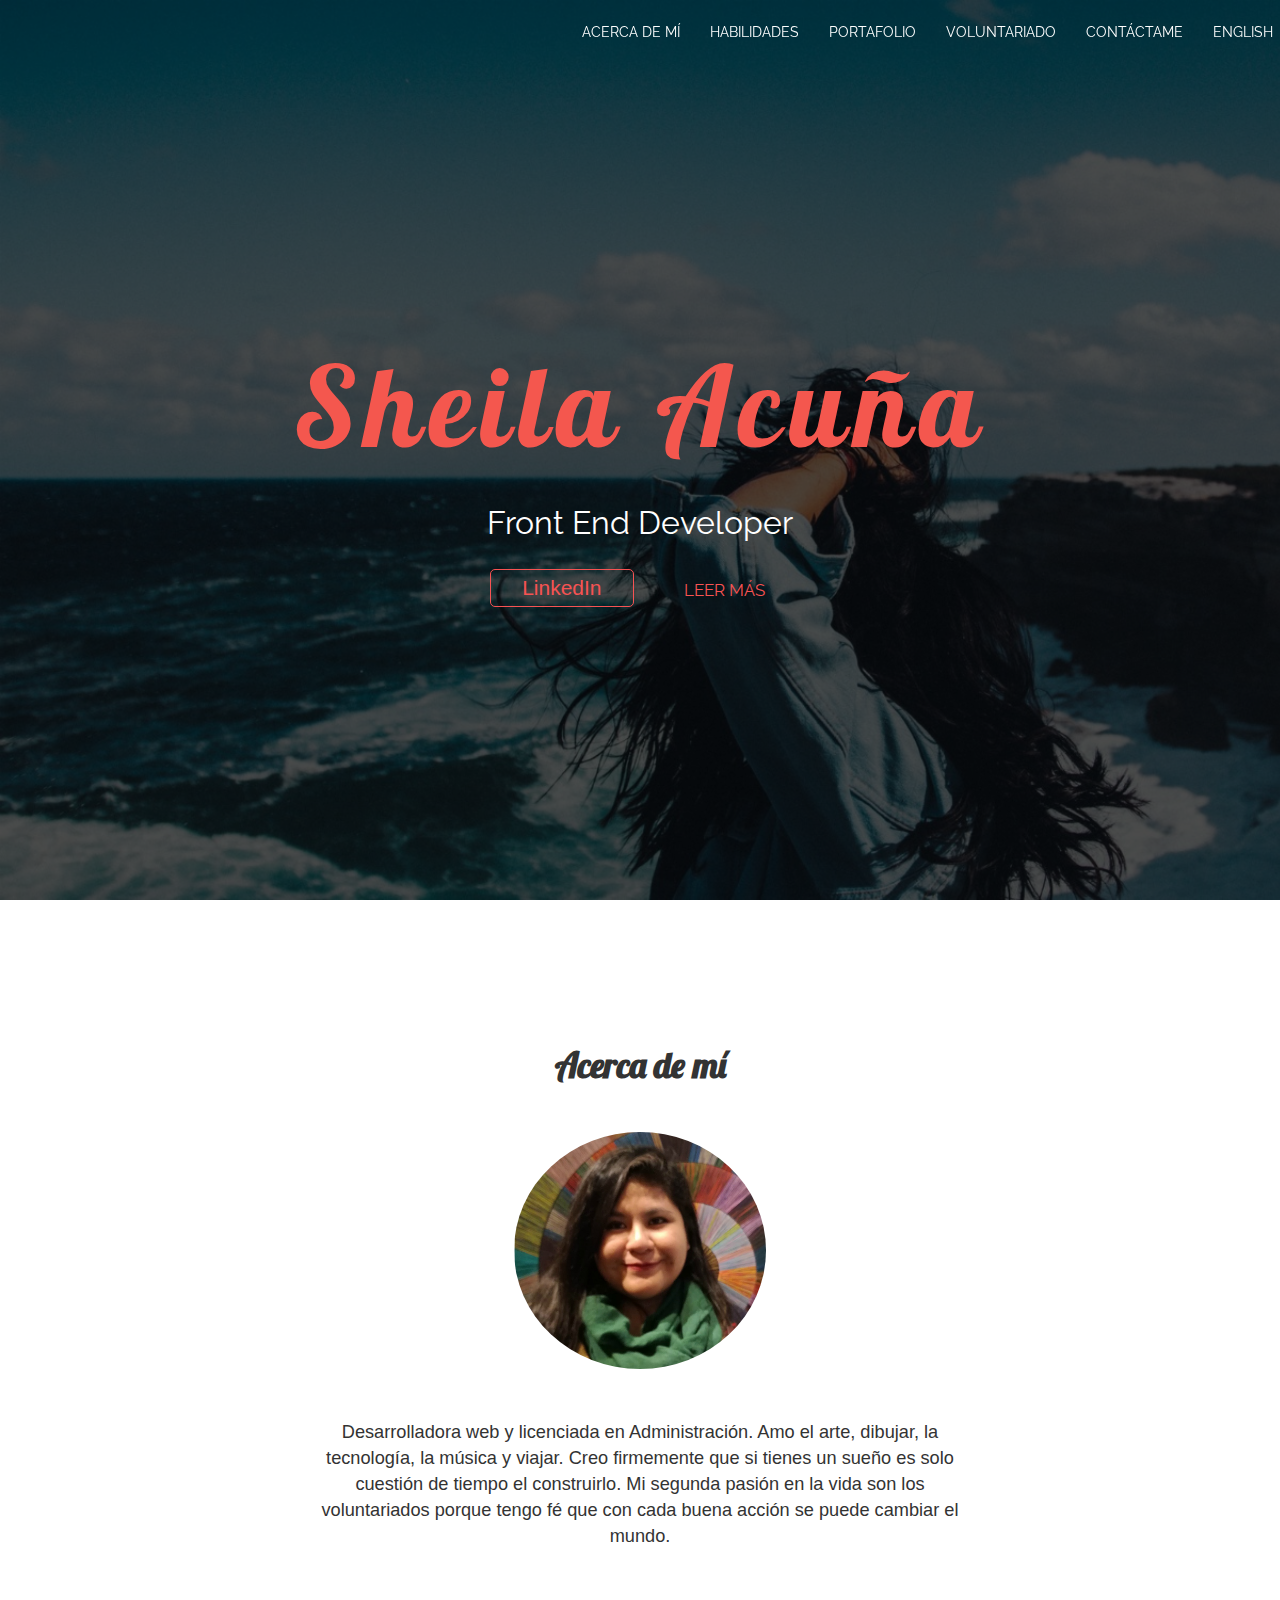
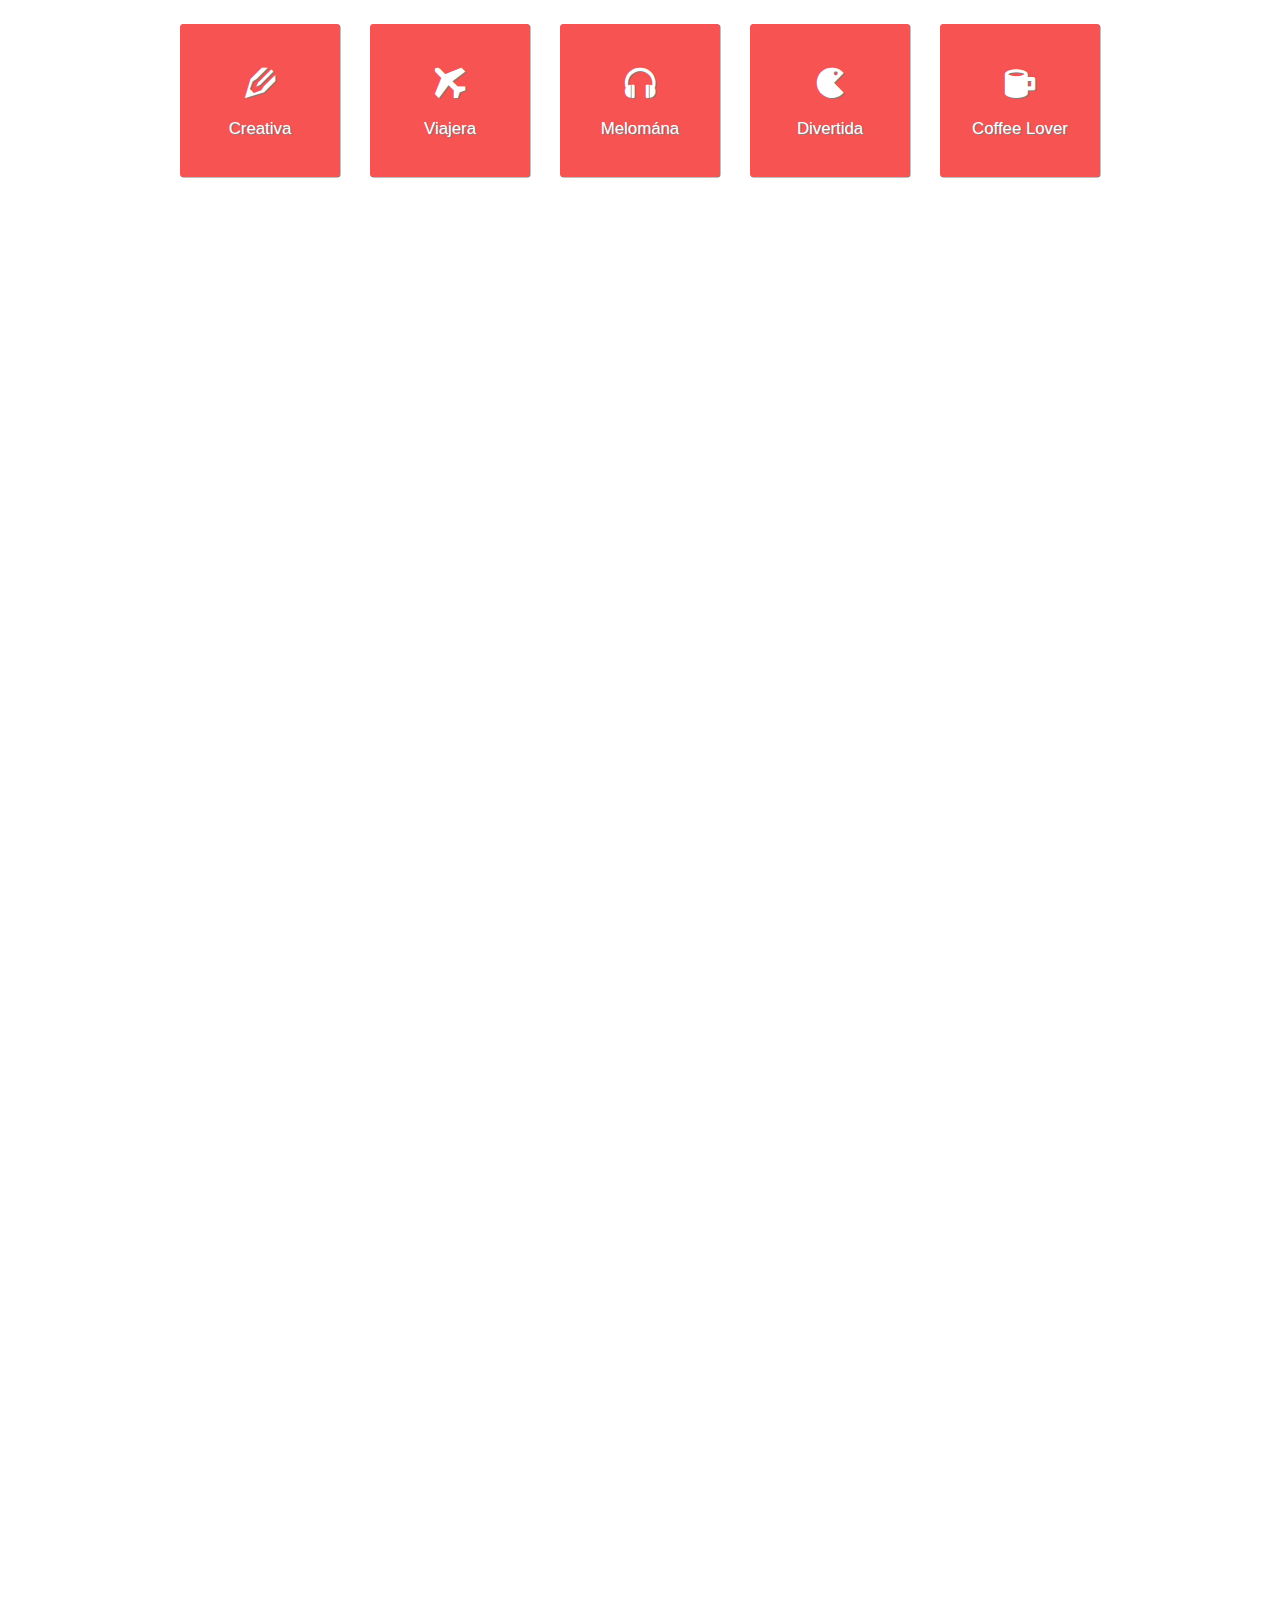
<file: index.html>
<!DOCTYPE html>
<html lang="es">
	<head>
	  	<meta charset="utf-8">
	  	<title>Portafolio</title>
	  	<meta http-equiv="X-UA-Compatible" content="IE=edge">
		<meta name="viewport" content="width=device-width, initial-scale=1">
		<meta name="description" content="">
	  	<meta name="author" content="@SheilaAcuña">
	  	<!-- Open Graph--> 
	  	<meta property="og:type" content="website">
	  	<meta property="og:url" content="https://sacunao.github.io/portfolio/">
	  	<meta property="og:image" content="hhttps://sacunao.github.io/portfolio/img/perfil2.jpg"/>
	  	<meta property="og:title" content="Sheila Acuña">
	  	<meta property="og:site_name" content="Portafolio">
	  	<meta property="og:description" content="Titulada en Administración, experiencia en área de desarrollo de proyectos, proceso de compras, finanzas, área comercial, capacitación y marketing digital. Actualmente estudiante de Laboratoria en desarrollo front-end, aprendiendo Html5, Css3, JavaScript y JQuery">
		<!-- twitter card--> 
	    <meta name="twitter:card" content="@SheilaAcuña"/>
	    <meta name="twitter:site" content="@SheilaA." />
	    <meta name="twitter:title" content="Sheila Acuña" />
	    <meta name="twitter:description" content="Titulada en Administración, experiencia en área proyectos, comercial, y marketing digital. Estudiante de Desarrollo Web en Laboratoria." />
	    <meta name="twitter:image" content="hhttps://sacunao.github.io/portfolio/img/perfil2.jpg"" />
	    <meta name="twitter:url" content="https://sacunao.github.io/portfolio/" />
		<link href="https://fonts.googleapis.com/css?family=Raleway" rel="stylesheet">
		<link href="https://fonts.googleapis.com/css?family=Lobster" rel="stylesheet">
		<link href="https://fonts.googleapis.com/css?family=Amatic+SC" rel="stylesheet">
		<link rel="stylesheet" type="text/css" href="css/bootstrap.min.css">
		<link rel="stylesheet"  type="text/css" href="css/icomoon.css">
		<link rel="stylesheet" type="text/css" href="css/icono.min.css">
		<link rel="stylesheet" type="text/css" href="css/ionicons.css">
		<link rel="stylesheet" type="text/css" href="css/animate.css">
		<link rel="stylesheet" href="css/main.css" type="text/css">
		<link rel="shortcut icon" type="img/png" href="img/favicon.png">
	</head>
	<body>
		<header>
			<div class="hero" id="bg-imagenheader">
				<div class="overlay">
					<div class="hero-content d-flex">
						<nav class="navbar navbar-default navbar-fixed-top">
							<div class>
								<div class="navbar-header">
									<button type="button" class="navbar-toggle collapsed" data-toggle="collapse" data-target="#bs-example-navbar-collapse-1" aria-expanded="false">
										<span class="sr-only">Toggle navigation</span>
										<span class="icon-bar"></span>
										<span class="icon-bar"></span>
										<span class="icon-bar"></span>
									</button>
								</div>
								<div class="collapse navbar-collapse" id="bs-example-navbar-collapse-1">
									<ul class="nav navbar-nav navbar-right">
										<li><a class="list raleway text-white" href="#aboutme">ACERCA DE MÍ</a></li>
										<li><a class="list raleway text-white"
										 href="#habilidades">HABILIDADES</a></li>
										<li><a class="list raleway text-white" href="#portafolio">PORTAFOLIO</a></li>
										<li><a class="list raleway text-white" href="#voluntariado">VOLUNTARIADO</a></li>
										<li><a class="list raleway text-white" href="#contacto">CONTÁCTAME</a></li> 
										<li><a class="list raleway text-white" href="indexeng.html">ENGLISH</a></li>		
									</ul>
								</div>
							</div>
						</nav>
						<div class="text-center wow fadeIn" id="start">
							<h1 class="title text-white lobster">Sheila Acuña</h1>
							<div class="subtitle raleway text-white">Front End Developer</div>
							<div class="links-hero">
								<span class="linkendin-hero"><a target="_blank" href="https://www.linkedin.com/in/sheila-acu%C3%B1a-obreg%C3%B3n-7415573b">LinkedIn</a></span>
								<span class="raleway more">
									<a href="#aboutme">LEER MÁS</a>
								</span>
							</div>
						</div>
					</div>
				</div>		
			</div>
		</header>
		<section id="aboutme" class="wow fadeInUp">
			<div class="container">
				<div class="text-center title-section">Acerca de mí</div>
				<div class="row">
				  <div class="col-xs-12 col-sm-12 col-md-offset-2 col-md-8 text-center">
					<img src="img/perfil2.jpg" alt="perfil" class="img-circle img-aboutme">
					<p class="presentacion center-block">Desarrolladora web y licenciada en Administración. Amo el arte, dibujar, la tecnología, la música y viajar. Creo firmemente que si tienes un sueño es solo cuestión de tiempo el construirlo. Mi segunda pasión en la vida son los voluntariados porque tengo fé que con cada buena acción se puede cambiar el mundo.</p>
					</div>
				</div>
				<div class="row content-things center-block">
					<div class="col-md-offset-1 col-md-2">
						<div class="mythings text-center">
							<i class="icon-things icon-pencil2"></i>
							<p>Creativa</p>
						</div>
					</div>
					<div class="col-md-2">
						<div class="mythings text-center">
							<i class="icon-things icon-airplane"></i>
							<p>Viajera</p>
						</div>
					</div>
					<div class="col-md-2">
						<div class="mythings text-center">
							<i class="icon-things icon-headphones"></i>
							<p>Melomána</p>
						</div>
					</div>
					<div class="col-md-2">
						<div class="mythings text-center">
							<i class="icon-things icon-pacman"></i>
							<p>Divertida</p>
						</div>
					</div>
					<div class="col-md-2">
						<div class="mythings text-center">
							<i class="icon-things icon-mug"></i>
							<p>Coffee Lover</p>
						</div>
					</div>
				</div>
			</div>
		</section>
		<section id="habilidades" class="wow fadeInUp">
			<div class="container">
				<div class="text-center title-section">Habilidades</div>
				<div class="row">
					<div class="col-md-offset-3 col-xs-12 col-md-6">
						<p class="parrafo-abilities text-center">Estas son mis habilidades, mis poderes, lo que forma parte de mis conocimientos. Siempre estoy en constante evolución y aprendizaje, porque todo está en constante cambio y se tranforman en nuevos retos.</p>
					</div>
				</div>
			</div>
			<div class="container">
				<div class="row text-center">
					<div class="col-xs-12 col-sm-6 col-md-3 wow zoomInUp">
			          <i class="ion-social-html5-outline icon-abilities i-m10"></i>
			          <p class="curso">HTML5</p>
			        </div>
			        <div class="col-xs-12 col-sm-6 col-md-3 wow zoomInUp">
			          <i class="ion-social-css3-outline icon-abilities i-m10"></i>
			          <p class="curso">CSS3</p>
			        </div>
			        <div class="col-xs-12 col-sm-6 col-md-3 wow zoomInUp">
			          <i class="ion-social-javascript icon-abilities i-m10"></i>
			           <p class="curso">JAVASCRIPT</p>
			        </div>
			        <div class="col-xs-12 col-sm-6 col-md-3 wow zoomInUp">
			          <i class="ion-social-github icon-abilities i-m10"></i>
			           <p class="curso">GITHUB</p>
			        </div>
			        <div class="col-xs-12 col-sm-6 col-md-3 wow zoomInUp">
			          <p class="icon-abilities">B</p>
			           <p class="curso">BOOTSTRAP</p>
			        </div>
			        <div class="col-xs-12 col-sm-6 col-md-3 wow zoomInUp">
			          <i class="ion-social-sass icon-abilities i-m10"></i>
			          <p class="curso">SASS</p>
			        </div>
			        <div class="col-xs-12 col-sm-6 col-md-3 wow zoomInUp">
			          <p class="icon-abilities">JQ</p>
			          <p class="curso">JQUERY</p>
			        </div>
			        <div class="col-xs-12 col-sm-6 col-md-3 wow zoomInUp">
			           <i class="ion-ios-world-outline icon-abilities i-m10"></i>
			          <p class="curso">SOCIAL MEDIA</p>
			        </div>
				</div>
			</div>
		</section>
		<section class="container-fluid informacion-extra d-flex wow fadeInUp">
			<span class="estilo-extra">"Quién serás mañana comienza con quién eres hoy."</span>
		</section>
		<section id="portafolio" class="wow fadeInUp">
			<div class="container">
				<div class="text-center title-section">Portafolio</div>
				<div class="row">
					<div class="col-md-offset-3 col-xs-12 col-md-6">
						<p class="parrafo-portafolio text-center">Trabajos realizados, separados por categorías de temas generales. También podrá ver el tipo de herramientas y frameworks utilizados.</p>
					</div>
				</div>
			</div>
			<div class="proyectos-portafolio container">
				<div class="row">
					<section>
						<div class="col-md-12 text-center">
					        <button class="btn-filter btn btn-default filter-button" data-filter="all">All</button>
					        <button class="btn-filter btn btn-default filter-button" data-filter="html">Html y Css</button>
					        <button class="btn-filter btn btn-default filter-button" data-filter="javascript">Javascript</button>
					        <button class="btn-filter btn btn-default filter-button" data-filter="jquery">Jquery y Api's</button>
						</div>
						<div class="col-xs-12 col-sm-6 col-md-4 proyects-container filter jquery wow flipInX">
							<div class="image-container center-block">
							    <img class="img responsive" src="img/mnaranja.jpg"/>
							    <div class="after d-flex text-center">
							    	<div>
							    		<i class="icon-proyects icono-sliders"></i>
										<h4 class="title-proyects">MEDIA NARANJA</h4>
										<h5 class="subtitle-proyects">SOCKET IO</h5>
										<p class="resume">Chat usando socket.io.</p>
										<p class="center-block"><a href="https://github.com/Sacunao/mnaranja" target="_blank" class="btn-proyects">VER EL PROYECTO</a></p>
									</div>
							    </div>
							</div>
						</div>
						<div class="col-xs-12 col-sm-6 col-md-4 proyects-container filter jquery wow flipInX">
							<div class="image-container center-block">
							    <img class="img responsive" src="img/sound.jpg"/>
							    <div class="after d-flex text-center">
							    	<div>
							    		<i class="icon-proyects icono-headphone"></i>
										<h4 class="title-proyects">SOUNDROCK</h4>
										<h5 class="subtitle-proyects">AJAX</h5>
										<p class="resume">App web con uso de Api Spotify y google</p>
										<p class="center-block"><a href="https://github.com/Sacunao/soundrockmusic" target="_blank" class="btn-proyects">VER EL PROYECTO</a></p>
									</div>
							    </div>
							</div>
						</div>
						<div class="col-xs-12 col-sm-6 col-md-4 proyects-container filter jquery wow flipInX">
							<div class="image-container center-block">
							    <img class="img responsive" src="img/lyft.jpg"/>
							    <div class="after d-flex text-center">
							    	<div>
							    		<i class="icon-proyects icono-crop"></i>
										<h4 class="title-proyects">LYFT</h4>
										<h5 class="subtitle-proyects">JQUERY</h5>
										<p class="resume">Proyecto app móvil para solicitud de taxis haciendo uso de jquery.</p>
										<p class="center-block"><a href="https://github.com/Sacunao/lyft" target="_blank" class="btn-proyects">VER EL PROYECTO</a></p>
									</div>
							    </div>
							</div>
						</div>
						<div class="col-xs-12 col-sm-6 col-md-4 proyects-container filter javascript wow flipInX">
							<div class="image-container center-block">
							    <img class="img responsive" src="img/trello.jpg"/>
							    <div class="after d-flex text-center">
							    	<div>
							    		<i class="icon-proyects icono-power"></i>
										<h4 class="title-proyects">TRELLO</h4>
										<h5 class="subtitle-proyects">JAVASCRIPT</h5>
										<p class="resume">Uso del API drag an drop.</p>
										<p class="center-block"><a href="https://sacunao.github.io/trello-javascript/" target="_blank" class="btn-proyects">VER EL PROYECTO</a></p>
									</div>
							    </div>
							</div>
						</div>
						<div class="col-xs-12 col-sm-6 col-md-4 proyects-container filter javascript wow flipInX">
							<div class="image-container center-block">
							    <img class="img responsive" src="img/facebook.jpg"/>
							    <div class="after d-flex text-center">
							    	<div>
							    		<i class="icon-proyects icono-power"></i>
										<h4 class="title-proyects">FACEBOOK</h4>
										<h5 class="subtitle-proyects">JAVASCRIPT</h5>
										<p class="resume">Validación de texto y uso de framework materialize.</p>
										<p class="center-block"><a href="https://github.com/Sacunao/facebook" target="_blank" class="btn-proyects">VER EL PROYECTO</a></p>
									</div>
							    </div>
							</div>
						</div>
						<div class="col-xs-12 col-sm-6 col-md-4 proyects-container filter javascript wow flipInX">
							<div class="image-container center-block">
							    <img class="img responsive" src="img/postrecitos.jpg"/>
							    <div class="after d-flex text-center">
							    	<div>
							    		<i class="icon-proyects icono-power"></i>
										<h4 class="title-proyects">CHICAS POSTRECITOS</h4>
										<h5 class="subtitle-proyects">JAVASCRIPT</h5>
										<p class="resume">Proyeto aplicando eventos de javascript.</p>
										<p class="center-block"><a href="https://github.com/Sacunao/chicas-postrecitos" target="_blank" class="btn-proyects">VER EL PROYECTO</a></p>
									</div>
							    </div>
							</div>
						</div>
						<div class="col-xs-12 col-sm-6 col-md-4 proyects-container filter javascript wow flipInX">
							<div class="image-container center-block">
							    <img class="img responsive" src="img/twitter.jpg"/>
							    <div class="after d-flex text-center">
							    	<div>
							    		<i class="icon-proyects icono-power"></i>
										<h4 class="title-proyects">TWITTER</h4>
										<h5 class="subtitle-proyects">JAVASCRIPT</h5>
										<p class="resume">Proyecto de replica de formatos de posts de twitter.</p>
										<p class="center-block"><a href="https://github.com/Sacunao/twitter-box" target="_blank" class="btn-proyects">VER EL PROYECTO</a></p>
									</div>
							    </div>
							</div>
						</div>
						<div class="col-xs-12 col-sm-6 col-md-4 proyects-container filter html wow flipInX">
							<div class="image-container center-block">
							    <img class="img responsive" src="img/portafolio.jpg"/>
							    <div class="after d-flex text-center">
							    	<div>
							    		<i class="icon-proyects icono-chain"></i>
										<h4 class="title-proyects">PORTAFOLIO</h4>
										<h5 class="subtitle-proyects">HTML y CSS</h5>
										<p class="resume">Landing page responsive con el uso del framework bootstrap.</p>
										<p class="center-block"><a href="https://github.com/Sacunao/portafolio-laboratoria" target="_blank" class=" btn-proyects"">VER EL PROYECTO</a></p>
									</div>
							    </div>
							</div>
						</div>
						<div class="col-xs-12 col-sm-6 col-md-4 proyects-container filter html wow flipInX">
							<div class="image-container center-block">
							    <img class="img responsive" src="img/responsive.jpg"/>
							    <div class="after d-flex text-center">
							    	<div>
							    		<i class="icon-proyects icono-chain"></i>
										<h4 class="title-proyects">RESPONSIVE BLOG</h4>
										<h5 class="subtitle-proyects">HTML y CSS</h5>
										<p class="resume">Landing page responsive sin uso de frameworks como bootstrap.</p>
										<p class="center-block"><a href="https://github.com/Sacunao/responsive-blog" target="_blank" class="btn-proyects">VER EL PROYECTO</a></p>
									</div>
							    </div>
							</div>
						</div>
					</section>				
				</div>
			</div>
		</section>
		<section id="voluntariado" class="wow fadeInUp">
			<div class="text-center title-section title-voluntariado">Voluntariado</div>
			<div class="container">
				<div class="row">
					<div class="col-md-offset-3 col-xs-12 col-md-6">
						<p class="parrafo-voluntariado text-center">Como mencioné antes me encanta apoyar voluntariados y actualmente apoyo dos organizaciones a las que les dedico mucho dedicación, pasión  y esfuerzo.</p>
					</div>
				</div>
				<div class="row">
					<div class="col-md-offset-1 col-md-5 box-voluntariados d-flex no-p">
						<div class="festival">
						</div>
					</div>
					<div class="col-md-5 box-voluntariados d-flex">
						<div class="text-center detalle-v">
							<h3 class="title-v">FESTIVAL DE ALTURAS</h3>
							<h4 class="subtitle-v">Coordinadora de Redes</h4>
							<p class="parrafo-v">Festival Internacional de Música de Alturas es una apuesta para incentivar la creatividad y el talento y promover el reconocimiento de la música de montañas. Mi trabajo consiste en manejar las redes sociales, coordinar con el área de medios en campañas de difusión.</p>
							<div class="redes">
								<a class="redesoc" target="_blank" href="http://festivaldealturas.pe/">	
									<i class="icon-v icon-display"></i>
								</a>
								<a class="redesoc" target="_blank" href="https://www.facebook.com/festivaldealturas/">
									<i class="icon-v icon-facebook"></i>
								</a>
								<a class="redesoc" target="_blank" href="https://www.youtube.com/user/festivaldealturas">
									<i class="icon-v icon-youtube"></i>
								</a>
							</div>
						</div>
					</div>
				</div>
				<div class="row">
					<div class="col-md-offset-1 col-md-5 d-flex box-voluntariados">
						<div class="text-center detalle-v">
							<h3 class="title-v">YO ME QUIERO</h3>
							<h4 class="subtitle-v">Co-founder</h4>
							<p class="parrafo-v">Proyecto ganador del 3er puesto en la hackatón “Ni una menos: los datos cuentan una historia”. Organizado por Chicas Poderosas Perú y el portal Convoca. Somos una plataforma de información, concientización de la violencia contra la mujer y desarrollo personal.</p>
							<div class="redes">
								<a class="redesoc" target="_blank" href="http://yomequiero.la/">
									<i class="icon-v icon-display"></i>
								</a>
								<a class="redesoc" target="_blank" href="https://www.facebook.com/yomequiero.la/">
									<i class="icon-v icon-facebook"></i>
								</a>
							</div>
						</div>
					</div>
					<div class="col-md-5 box-voluntariados box-voluntariados d-flex no-p">
						<div class="hackaton">
						</div>
					</div>
				</div>
			</div>
		</section>
		<footer id="contacto" class="wow fadeInUp">
			<section class="contacto-content">
				<div class="text-center title-section title-voluntariado">Contáctame</div>
		        <div class="container">
		            <div class="row text-center">
		                <div class="col-md-4 col-xs-12 contact-cols">
		                    <h4 class="raleway"><strong>CONTACTO DIRECTO</strong></h4>
		                    <p><span class="ion-email mr-1"></span>Sheila.aobregon@outlook.com</p>
		                    <p><span class="ion-android-call mr-1"></span>051 986363622</p>
		                </div>
		                <div class="col-md-4 col-xs-12 contact-cols">
		                    <h4 class="raleway m-2"><strong>REDES SOCIALES</strong></h4>              
		                    <a target="_blank" href="https://twitter.com/Sheila_AO23"><i class="icon-twitter"></i></a>
		                    <a target="_blank"  href="https://github.com/Sacunao"><i class="icon-github"></i></a>
		                    <a target="_blank"  href="https://www.linkedin.com/in/sheila-acu%C3%B1a-obreg%C3%B3n-7415573b"><i class="icon-linkedin2"></i></a>
		                    <a target="_blank"  href="https://www.behance.net/sheilaaobre9c0"><i class="icon-behance"></i></a>
		                    <a target="_blank"  href="https://www.instagram.com/sheila_2390/"><i class="icon-instagram"></i></a> 
		                </div>
		                <div class="col-md-4 col-xs-12 contact-cols">
		                    <h4 class="raleway"><strong>DESCARGA MI CV</strong></h4>
		                    <p class="p-descarga">Si deseas tener un detalle de mi experiencia laboral lo invito a descargar mi Cv</p>
		                    <a class="cv" target="_blank" href="cv-sheila.pdf"><span class="icon-download2"></span><span>Descargar CV</span></a>.
		                </div>
		            </div>
		        </div>        
		    </section>
			<div class="autor text-center">
				<p>Copyright © Sheila Acuña 2016</p>
			</div>
		</footer>
    	<script type="text/javascript" src="js/jquery.js"></script>
		<script type="text/javascript" src="js/bootstrap.min.js"></script>
		<script type="text/javascript" src="js/jquery.easing.min.js"></script>
		<script type="text/javascript" src="js/menu-scroll.js"></script>
		<script type="text/javascript" src="js/nav-scroll.js"></script>
		<script type="text/javascript" src="js/jquery.js"></script>
		<script type="text/javascript" src="js/wow.min.js"></script>
		<script type="text/javascript" src="js/main.js"></script>
    </body>
</html>
</file>
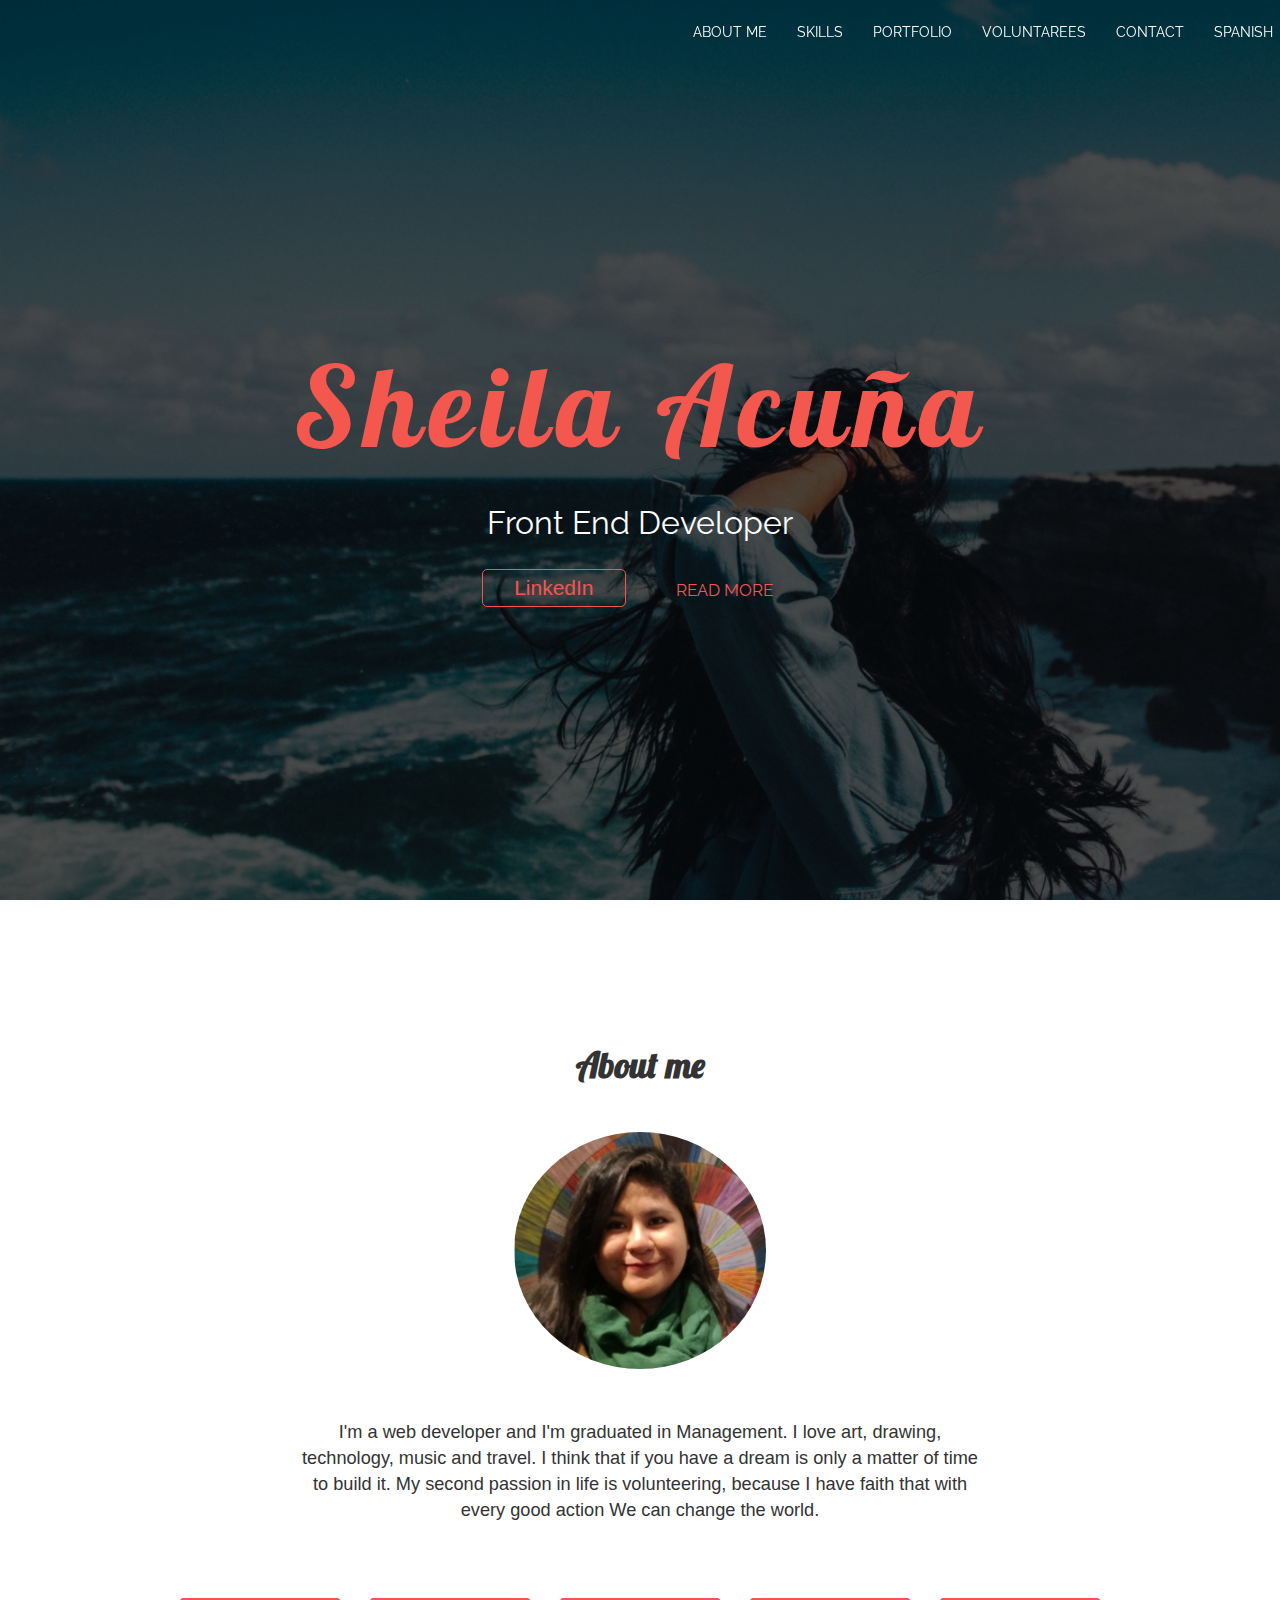
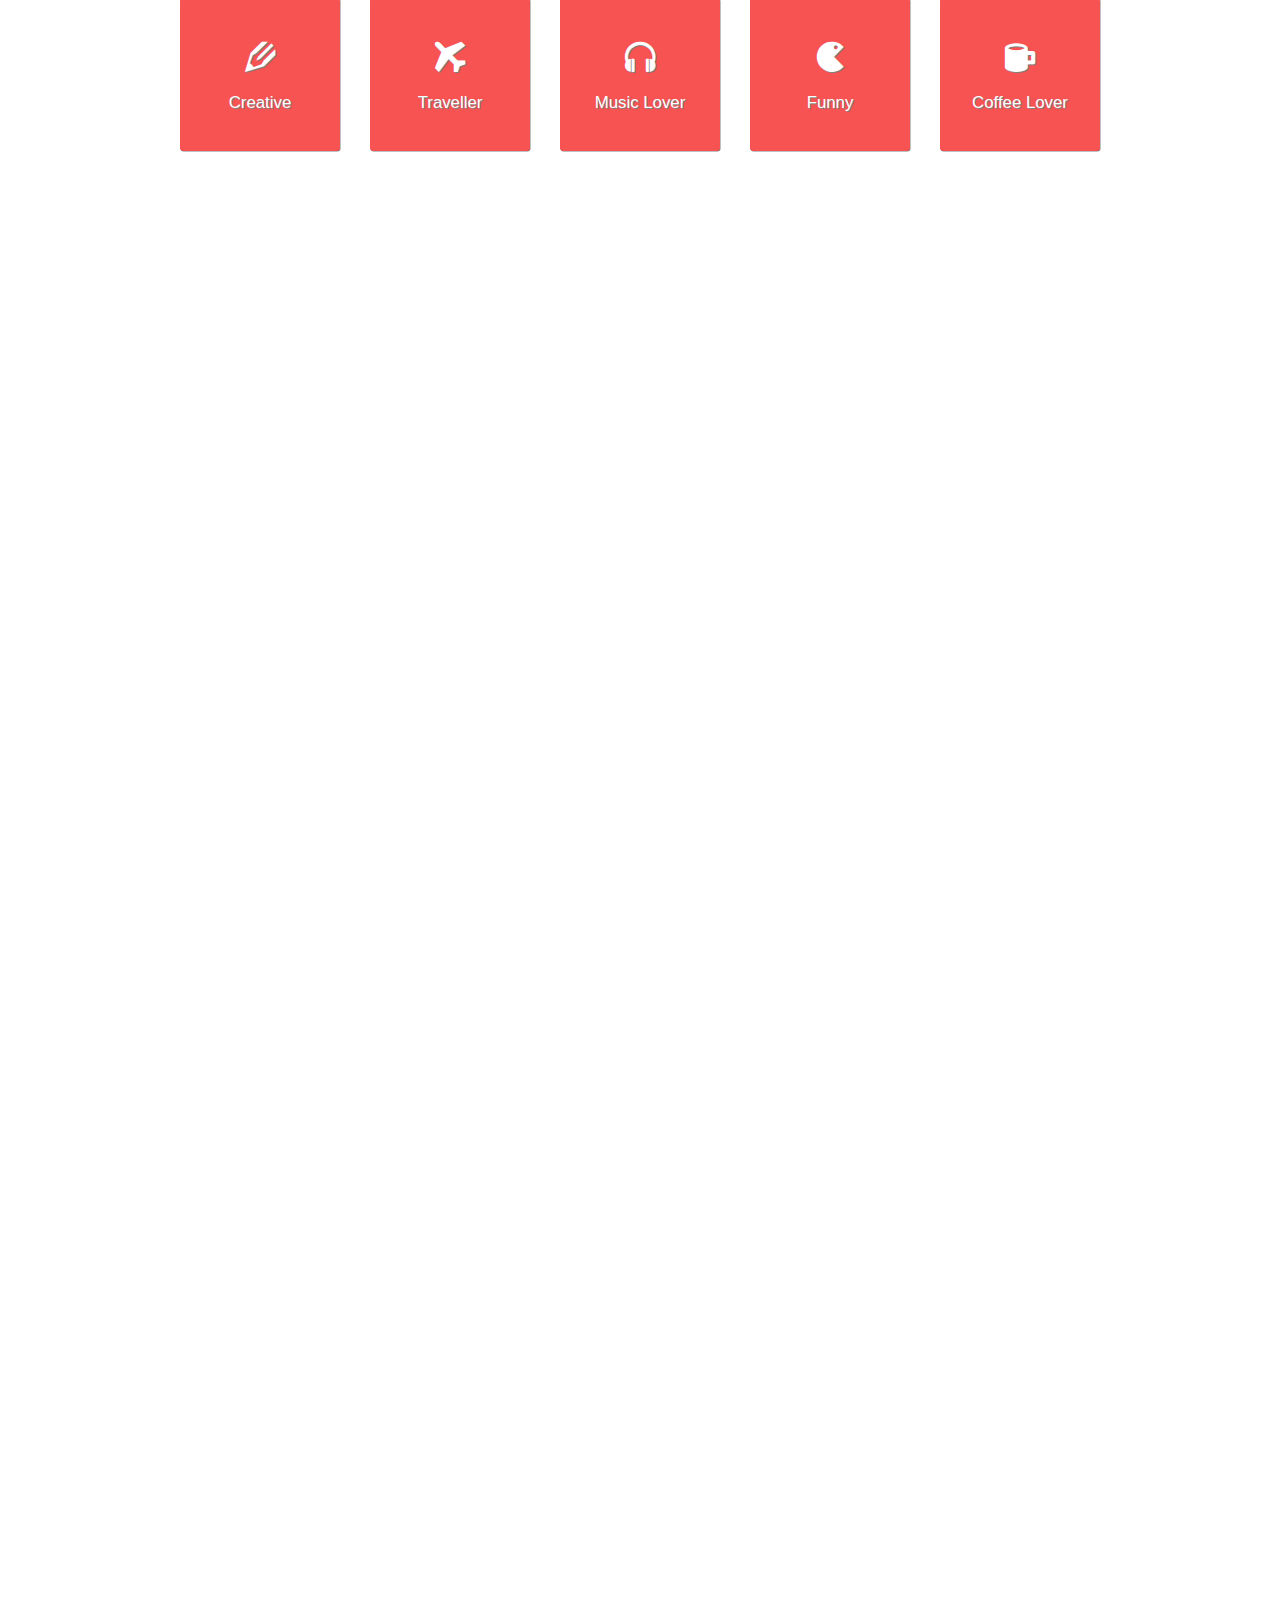
<file: indexeng.html>
<!DOCTYPE html>
<html lang="en">
	<head>
	  	<meta charset="utf-8">
	  	<title>Portfolio</title>
	  	<meta http-equiv="X-UA-Compatible" content="IE=edge">
		<meta name="viewport" content="width=device-width, initial-scale=1">
		<meta name="description" content="">
	  	<meta name="author" content="@SheilaAcuña">
	  	<!-- Open Graph--> 
	  	<meta property="og:type" content="website">
	  	<meta property="og:url" content="https://sacunao.github.io/portfolio/">
	  	<meta property="og:image" content="https://sacunao.github.io/portfolio/img/perfil2.jpg"/>
	  	<meta property="og:title" content="Sheila Acuña">
	  	<meta property="og:site_name" content="Portafolio">
	  	<meta property="og:description" content="Degree in Management, experience in development area of project, supply chain management, finance, commercial, training and digital marketing. Currently I`m studying front-end development at Laboratoria, learning HTML5, CSS3, JavaScript and JQuery.">
	  	<!-- twitter card--> 
	    <meta name="twitter:card" content="@SheilaAcuña"/>
	    <meta name="twitter:site" content="@SheilaA." />
	    <meta name="twitter:title" content="Sheila Acuña" />
	    <meta name="twitter:description" content="Degree in Management, experience in development area of project, commercial and digital marketing. Also Front End Developer from Laboratoria" />
	    <meta name="twitter:image" content="hhttps://sacunao.github.io/portfolio/img/perfil2.jpg"" />
	    <meta name="twitter:url" content="https://sacunao.github.io/portfolio/" />
		<link href="https://fonts.googleapis.com/css?family=Raleway" rel="stylesheet">
		<link href="https://fonts.googleapis.com/css?family=Lobster" rel="stylesheet">
		<link href="https://fonts.googleapis.com/css?family=Amatic+SC" rel="stylesheet">
		<link rel="stylesheet" type="text/css" href="css/bootstrap.min.css">
		<link rel="stylesheet"  type="text/css" href="css/icomoon.css">
		<link rel="stylesheet" type="text/css" href="css/icono.min.css">
		<link rel="stylesheet" type="text/css" href="css/ionicons.css">
		<link rel="stylesheet" type="text/css" href="css/animate.css">
		<link rel="stylesheet" href="css/main.css" type="text/css">
		<link rel="shortcut icon" type="img/png" href="img/favicon.png">
	</head>
	<body>
		<header>
			<div class="hero" id="bg-imagenheader">
				<div class="overlay">
					<div class="hero-content d-flex wow fadeIn">
						<nav class="navbar navbar-default navbar-fixed-top">
							<div class>
								<div class="navbar-header">
									<button type="button" class="navbar-toggle collapsed" data-toggle="collapse" data-target="#bs-example-navbar-collapse-1" aria-expanded="false">
										<span class="sr-only">Toggle navigation</span>
										<span class="icon-bar"></span>
										<span class="icon-bar"></span>
										<span class="icon-bar"></span>
									</button>
								</div>
								<div class="collapse navbar-collapse" id="bs-example-navbar-collapse-1">
									<ul class="nav navbar-nav navbar-right">
										<li><a class="list raleway text-white" href="#aboutme">ABOUT ME</a></li>
										<li><a class="list raleway text-white"
										 href="#habilidades">SKILLS</a></li>
										<li><a class="list raleway text-white" href="#portafolio">PORTFOLIO</a></li>
										<li><a class="list raleway text-white" href="#voluntariado">VOLUNTAREES</a></li>
										<li><a class="list raleway text-white" href="#contacto">CONTACT</a></li> 
										<li><a class="list raleway text-white" href="index.html">SPANISH</a></li>		
									</ul>
								</div>
							</div>
						</nav>
						<div class="text-center" id="start">
							<h1 class="title text-white lobster">Sheila Acuña</h1>
							<div class="subtitle raleway text-white">Front End Developer</div>
							<div class="links-hero">
								<span class="linkendin-hero"><a target="_blank" href="https://www.linkedin.com/in/sheila-acu%C3%B1a-obreg%C3%B3n-7415573b">LinkedIn</a></span>
								<span class="raleway more">
									<a href="#aboutme">READ MORE</a>
								</span>
							</div>
						</div>
					</div>
				</div>		
			</div>
		</header>
		<section id="aboutme" class="wow fadeInUp">
			<div class="container">
				<div class="text-center title-section">About me</div>
				<div class="row">
				  <div class="col-xs-12 col-sm-12 col-md-offset-2 col-md-8 text-center">
					<img src="img/perfil2.jpg" alt="perfil" class="img-circle img-aboutme">
					<p class="presentacion center-block">I'm a web developer and I'm graduated in Management. I love art, drawing, technology, music and travel. I think that if you have a dream is only a matter of time to build it. My second passion in life is volunteering, because I have faith that with every good action We can change the world.</p>
					</div>
				</div>
				<div class="row content-things center-block">
					<div class="col-md-offset-1 col-md-2">
						<div class="mythings text-center">
							<i class="icon-things icon-pencil2"></i>
							<p>Creative</p>
						</div>
					</div>
					<div class="col-md-2">
						<div class="mythings text-center">
							<i class="icon-things icon-airplane"></i>
							<p>Traveller</p>
						</div>
					</div>
					<div class="col-md-2">
						<div class="mythings text-center">
							<i class="icon-things icon-headphones"></i>
							<p>Music Lover</p>
						</div>
					</div>
					<div class="col-md-2">
						<div class="mythings text-center">
							<i class="icon-things icon-pacman"></i>
							<p>Funny</p>
						</div>
					</div>
					<div class="col-md-2">
						<div class="mythings text-center">
							<i class="icon-things icon-mug"></i>
							<p>Coffee Lover</p>
						</div>
					</div>
				</div>
			</div>
		</section>
		<section id="habilidades" class="wow fadeInUp">
			<div class="container">
				<div class="text-center title-section">Skills</div>
				<div class="row">
					<div class="col-md-offset-3 col-xs-12 col-md-6">
						<p class="parrafo-abilities text-center">These are my skills, my powers, which is part of my knowledge. I'm always evolving and learning, because everything is constantly changing and becoming in new challenges.</p>
					</div>
				</div>
			</div>
			<div class="container">
				<div class="row text-center">
					<div class="col-xs-12 col-sm-6 col-md-3 wow zoomInUp">
			          <i class="ion-social-html5-outline icon-abilities i-m10"></i>
			          <p class="curso">HTML5</p>
			        </div>
			        <div class="col-xs-12 col-sm-6 col-md-3 wow zoomInUp">
			          <i class="ion-social-css3-outline icon-abilities i-m10"></i>
			          <p class="curso">CSS3</p>
			        </div>
			        <div class="col-xs-12 col-sm-6 col-md-3 wow zoomInUp">
			          <i class="ion-social-javascript icon-abilities i-m10"></i>
			           <p class="curso">JAVASCRIPT</p>
			        </div>
			        <div class="col-xs-12 col-sm-6 col-md-3 wow zoomInUp">
			          <i class="ion-social-github icon-abilities i-m10"></i>
			           <p class="curso">GITHUB</p>
			        </div>
			        <div class="col-xs-12 col-sm-6 col-md-3 wow zoomInUp">
			          <p class="icon-abilities">B</p>
			           <p class="curso">BOOTSTRAP</p>
			        </div>
			        <div class="col-xs-12 col-sm-6 col-md-3 wow zoomInUp">
			          <i class="ion-social-sass icon-abilities i-m10"></i>
			          <p class="curso">SASS</p>
			        </div>
			        <div class="col-xs-12 col-sm-6 col-md-3 wow zoomInUp">
			          <p class="icon-abilities">JQ</p>
			          <p class="curso">JQUERY</p>
			        </div>
			        <div class="col-xs-12 col-sm-6 col-md-3 wow zoomInUp">
			           <i class="ion-ios-world-outline icon-abilities i-m10"></i>
			          <p class="curso">SOCIAL MEDIA</p>
			        </div>
				</div>
			</div>
		</section>
		<section class="container-fluid informacion-extra d-flex wow fadeInUp">
			<span class="estilo-extra">"Who will be tomorrow starts with who you are today."</span>
		</section>
		<section id="portafolio" class="wow fadeInUp">
			<div class="container">
				<div class="text-center title-section">Portfolio</div>
				<div class="row">
					<div class="col-md-offset-3 col-xs-12 col-md-6">
						<p class="parrafo-portafolio text-center">My work separated by categories and you can see the type of tools and frameworks that I used.</p>
					</div>
				</div>
			</div>
			<div class="proyectos-portafolio container">
				<div class="row">
					<section>
						<div class="col-md-12 text-center">
					        <button class="btn-filter btn btn-default filter-button" data-filter="all">All</button>
					        <button class="btn-filter btn btn-default filter-button" data-filter="html">Html y Css</button>
					        <button class="btn-filter btn btn-default filter-button" data-filter="javascript">Javascript</button>
					        <button class="btn-filter btn btn-default filter-button" data-filter="jquery">Jquery y Api's</button>
						</div>
						
						<div class="col-xs-12 col-sm-6 col-md-4 proyects-container filter jquery wow flipInX">
							<div class="image-container center-block">
							    <img class="img responsive" src="img/mnaranja.jpg"/>
							    <div class="after d-flex text-center">
							    	<div>
							    		<i class="icon-proyects icono-sliders"></i>
										<h4 class="title-proyects">MEDIA NARANJA</h4>
										<h5 class="subtitle-proyects">SOCKET IO</h5>
										<p class="resume">Chat using socket.io.</p>
										<p class="center-block"><a href="https://github.com/Sacunao/mnaranja" target="_blank" class="btn-proyects">SEE THE PROJECT</a></p>
									</div>
							    </div>
							</div>
						</div>

						<div class="col-xs-12 col-sm-6 col-md-4 proyects-container filter jquery wow flipInX">
							<div class="image-container center-block">
							    <img class="img responsive" src="img/sound.jpg"/>
							    <div class="after d-flex text-center">
							    	<div>
							    		<i class="icon-proyects icono-headphone"></i>
										<h4 class="title-proyects">SOUNDROCK</h4>
										<h5 class="subtitle-proyects">AJAX</h5>
										<p class="resume">App web using Apis from Spotify and google</p>
										<p class="center-block"><a href="https://github.com/Sacunao/soundrockmusic" target="_blank" class="btn-proyects">SEE THE PROJECT</a></p>
									</div>
							    </div>
							</div>
						</div>
						<div class="col-xs-12 col-sm-6 col-md-4 proyects-container filter jquery wow flipInX">
							<div class="image-container center-block">
							    <img class="img responsive" src="img/lyft.jpg"/>
							    <div class="after d-flex text-center">
							    	<div>
							    		<i class="icon-proyects icono-crop"></i>
										<h4 class="title-proyects">LYFT</h4>
										<h5 class="subtitle-proyects">JQUERY</h5>
										<p class="resume">App móvil to take taxis, using jquery.</p>
										<p class="center-block"><a href="https://github.com/Sacunao/lyft" target="_blank" class="btn-proyects">SEE THE PROJECT</a></p>
									</div>
							    </div>
							</div>
						</div>
						<div class="col-xs-12 col-sm-6 col-md-4 proyects-container filter javascript wow flipInX">
							<div class="image-container center-block">
							    <img class="img responsive" src="img/trello.jpg"/>
							    <div class="after d-flex text-center">
							    	<div>
							    		<i class="icon-proyects icono-power"></i>
										<h4 class="title-proyects">TRELLO</h4>
										<h5 class="subtitle-proyects">JAVASCRIPT</h5>
										<p class="resume">Using API drag an drop.</p>
										<p class="center-block"><a href="https://sacunao.github.io/trello-javascript/" target="_blank" class="btn-proyects">SEE THE PROJECT</a></p>
									</div>
							    </div>
							</div>
						</div>
						<div class="col-xs-12 col-sm-6 col-md-4 proyects-container filter javascript wow flipInX">
							<div class="image-container center-block">
							    <img class="img responsive" src="img/facebook.jpg"/>
							    <div class="after d-flex text-center">
							    	<div>
							    		<i class="icon-proyects icono-power"></i>
										<h4 class="title-proyects">FACEBOOK</h4>
										<h5 class="subtitle-proyects">JAVASCRIPT</h5>
										<p class="resume">Validating data and using Materialize framework.</p>
										<p class="center-block"><a href="https://github.com/Sacunao/facebook" target="_blank" class="btn-proyects">SEE THE PROJECT</a></p>
									</div>
							    </div>
							</div>
						</div>
						<div class="col-xs-12 col-sm-6 col-md-4 proyects-container filter javascript wow flipInX">
							<div class="image-container center-block">
							    <img class="img responsive" src="img/postrecitos.jpg"/>
							    <div class="after d-flex text-center">
							    	<div>
							    		<i class="icon-proyects icono-power"></i>
										<h4 class="title-proyects">CHICAS POSTRECITOS</h4>
										<h5 class="subtitle-proyects">JAVASCRIPT</h5>
										<p class="resume">Project web using javascript events.</p>
										<p class="center-block"><a href="https://github.com/Sacunao/chicas-postrecitos" target="_blank" class="btn-proyects">SEE THE PROJECT</a></p>
									</div>
							    </div>
							</div>
						</div>
						<div class="col-xs-12 col-sm-6 col-md-4 proyects-container filter javascript wow flipInX">
							<div class="image-container center-block">
							    <img class="img responsive" src="img/twitter.jpg"/>
							    <div class="after d-flex text-center">
							    	<div>
							    		<i class="icon-proyects icono-power"></i>
										<h4 class="title-proyects">TWITTER</h4>
										<h5 class="subtitle-proyects">JAVASCRIPT</h5>
										<p class="resume">Proyect duplicating the format of twitter posts</p>
										<p class="center-block"><a href="https://github.com/Sacunao/twitter-box" target="_blank" class="btn-proyects">SEE THE PROJECT</a></p>
									</div>
							    </div>
							</div>
						</div>
						<div class="col-xs-12 col-sm-6 col-md-4 proyects-container filter html wow flipInX">
							<div class="image-container center-block">
							    <img class="img responsive" src="img/portafolio.jpg"/>
							    <div class="after d-flex text-center">
							    	<div>
							    		<i class="icon-proyects icono-chain"></i>
										<h4 class="title-proyects">PORTAFOLIO</h4>
										<h5 class="subtitle-proyects">HTML y CSS</h5>
										<p class="resume">Responsive landing page using Bootstrap framework.</p>
										<p class="center-block"><a href="https://github.com/Sacunao/portafolio-laboratoria" target="_blank" class=" btn-proyects">SEE THE PROJECT</a></p>
									</div>
							    </div>
							</div>
						</div>
						<div class="col-xs-12 col-sm-6 col-md-4 proyects-container filter html wow flipInX">
							<div class="image-container center-block">
							    <img class="img responsive" src="img/responsive.jpg"/>
							    <div class="after d-flex text-center">
							    	<div>
							    		<i class="icon-proyects icono-chain"></i>
										<h4 class="title-proyects">RESPONSIVE BLOG</h4>
										<h5 class="subtitle-proyects">HTML y CSS</h5>
										<p class="resume">Responsive landing page without using frameworks like bootstrap.</p>
										<p class="center-block"><a href="https://github.com/Sacunao/responsive-blog" target="_blank" class="btn-proyects">SEE THE PROJECT</a></p>
									</div>
							    </div>
							</div>
						</div>
					</section>				
					
				</div>
			</div>
		</section>
		<section id="voluntariado" class="wow fadeInUp">
			<div class="text-center title-section title-voluntariado">Volunteer</div>
			<div class="container">
				<div class="row">
					<div class="col-md-offset-3 col-xs-12 col-md-6">
						<p class="parrafo-voluntariado text-center">As I mentioned before I love supporting volunteers and currently support two organizations where I spend a lot of time, passion and effort.</p>
					</div>
				</div>
				<div class="row">
					<div class="col-md-offset-1 col-md-5 box-voluntariados d-flex no-p">
						<div class="festival">
						</div>
					</div>
					<div class="col-md-5 box-voluntariados d-flex">
						<div class="text-center detalle-v">
							<h3 class="title-v">HIGHLAND FESTIVAL</h3>
							<h4 class="subtitle-v">Social media coordinator</h4>
							<p class="parrafo-v">International Festival of Highlands Music born as a challenge to encourage the creativity, develop the talent and promote recognition of this rich musical expression. I work as Social network coordinator, I manage all the social media and campaigns.</p>
							<div class="redes">
								<a class="redesoc" target="_blank" href="http://festivaldealturas.pe/">	
									<i class="icon-v icon-display"></i>
								</a>
								<a class="redesoc" target="_blank" href="https://www.facebook.com/festivaldealturas/">
									<i class="icon-v icon-facebook"></i>
								</a>
								<a class="redesoc" target="_blank" href="https://www.youtube.com/user/festivaldealturas">
									<i class="icon-v icon-youtube"></i>
								</a>
							</div>
						</div>
					</div>
				</div>
				<div class="row">
					<div class="col-md-offset-1 col-md-5 d-flex box-voluntariados">
						<div class="text-center detalle-v">
							<h3 class="title-v">YO ME QUIERO</h3>
							<h4 class="subtitle-v">Co-founder</h4>
							<p class="parrafo-v">3rd place winning project in the hackathon "Not one less: data tell a story". Organized by Chicas Poderosas Perú and Convoca. We are a web platform to show informtation and make aware to young women about violence against women and personal development.</p>
							<div class="redes">
								<a class="redesoc" target="_blank" href="http://yomequiero.la/">
									<i class="icon-v icon-display"></i>
								</a>
								<a class="redesoc" target="_blank" href="https://www.facebook.com/yomequiero.la/">
									<i class="icon-v icon-facebook"></i>
								</a>
							</div>
						</div>
					</div>
					<div class="col-md-5 box-voluntariados box-voluntariados d-flex no-p">
						<div class="hackaton">
						</div>
					</div>
				</div>
			</div>
		</section>
		<footer id="contacto" class="wow fadeInUp">
			<section class="contacto-content">
				<div class="text-center title-section title-voluntariado">Contact</div>
		        <div class="container">
		            <div class="row text-center">
		                <div class="col-md-4 col-xs-12 contact-cols">
		                    <h4 class="raleway"><strong>DIRECT CONTACT</strong></h4>
		                    <p><span class="ion-email mr-1"></span>Sheila.aobregon@outlook.com</p>
		                    <p><span class="ion-android-call mr-1"></span>051 986363622</p>
		                </div>
		                <div class="col-md-4 col-xs-12 contact-cols">
		                    <h4 class="raleway m-2"><strong>SOCIAL NETWORKS</strong></h4>              
		                    <a target="_blank" href="https://twitter.com/Sheila_AO23"><i class="icon-twitter"></i></a>
		                    <a target="_blank"  href="https://github.com/Sacunao"><i class="icon-github"></i></a>
		                    <a target="_blank"  href="https://www.linkedin.com/in/sheila-acu%C3%B1a-obreg%C3%B3n-7415573b"><i class="icon-linkedin2"></i></a>
		                    <a target="_blank"  href="https://www.behance.net/sheilaaobre9c0"><i class="icon-behance"></i></a>
		                    <a target="_blank"  href="https://www.instagram.com/sheila_2390/"><i class="icon-instagram"></i></a> 
		                </div>
		                <div class="col-md-4 col-xs-12 contact-cols">
		                    <h4 class="raleway"><strong>DOWNLOAD MY CV</strong></h4>
		                    <p class="p-descarga">If you want to have a detail of my work experience I invite you to download my Cv</p>
		                    <a class="cv" target="_blank" href="cv-sheila.pdf"><span class="icon-download2"></span><span>Download CV</span></a>.
		                </div>
		            </div>
		        </div>        
		    </section>
			<div class="autor text-center">
				<p>Copyright © Sheila Acuña 2016</p>
			</div>
		</footer>
    	<script type="text/javascript" src="js/jquery.js"></script>
		<script type="text/javascript" src="js/bootstrap.min.js"></script>
		<script type="text/javascript" src="js/jquery.easing.min.js"></script>
		<script type="text/javascript" src="js/menu-scroll.js"></script>
		<script type="text/javascript" src="js/nav-scroll.js"></script>
		<script type="text/javascript" src="js/jquery.js"></script>
		<script type="text/javascript" src="js/wow.min.js"></script>
		<script type="text/javascript" src="js/main.js"></script>
    </body>
</html>
</file>
<file: css/icomoon.css>
@font-face {
  font-family: 'icomoon';
  src:  url('fonts/icomoon.eot?55qnuc');
  src:  url('fonts/icomoon.eot?55qnuc#iefix') format('embedded-opentype'),
    url('../fonts/icomoon.ttf?55qnuc') format('truetype'),
    url('../fonts/icomoon.woff?55qnuc') format('woff'),
    url('../fonts/icomoon.svg?55qnuc#icomoon') format('svg');
  font-weight: normal;
  font-style: normal;
}

[class^="icon-"], [class*=" icon-"] {
  /* use !important to prevent issues with browser extensions that change fonts */
  font-family: 'icomoon' !important;
  speak: none;
  font-style: normal;
  font-weight: normal;
  font-variant: normal;
  text-transform: none;
  line-height: 1;

  /* Better Font Rendering =========== */
  -webkit-font-smoothing: antialiased;
  -moz-osx-font-smoothing: grayscale;
}

.icon-pencil2:before {
  content: "\e906";
}
.icon-headphones:before {
  content: "\e910";
}
.icon-pacman:before {
  content: "\e916";
}
.icon-connection:before {
  content: "\e91b";
}
.icon-folder-download:before {
  content: "\e933";
}
.icon-phone:before {
  content: "\e942";
}
.icon-compass:before {
  content: "\e949";
}
.icon-compass2:before {
  content: "\e94a";
}
.icon-alarm:before {
  content: "\e950";
}
.icon-display:before {
  content: "\e956";
}
.icon-mobile2:before {
  content: "\e959";
}
.icon-download:before {
  content: "\e960";
}
.icon-bubble:before {
  content: "\e96b";
}
.icon-user:before {
  content: "\e971";
}
.icon-user-check:before {
  content: "\e975";
}
.icon-shrink2:before {
  content: "\e98c";
}
.icon-stats-dots:before {
  content: "\e99b";
}
.icon-stats-bars:before {
  content: "\e99c";
}
.icon-mug:before {
  content: "\e9a2";
}
.icon-rocket:before {
  content: "\e9a5";
}
.icon-airplane:before {
  content: "\e9af";
}
.icon-clipboard:before {
  content: "\e9b8";
}
.icon-cloud-download:before {
  content: "\e9c2";
}
.icon-download2:before {
  content: "\e9c5";
}
.icon-hipster:before {
  content: "\e9f9";
}
.icon-hipster2:before {
  content: "\e9fa";
}
.icon-share:before {
  content: "\ea7d";
}
.icon-embed:before {
  content: "\ea7f";
}
.icon-embed2:before {
  content: "\ea80";
}
.icon-terminal:before {
  content: "\ea81";
}
.icon-mail2:before {
  content: "\ea84";
}
.icon-mail3:before {
  content: "\ea85";
}
.icon-hangouts:before {
  content: "\ea8e";
}
.icon-facebook:before {
  content: "\ea90";
}
.icon-facebook2:before {
  content: "\ea91";
}
.icon-instagram:before {
  content: "\ea92";
}
.icon-telegram:before {
  content: "\ea95";
}
.icon-twitter:before {
  content: "\ea96";
}
.icon-youtube:before {
  content: "\ea9d";
}
.icon-behance:before {
  content: "\eaa8";
}
.icon-behance2:before {
  content: "\eaa9";
}
.icon-github:before {
  content: "\eab0";
}
.icon-tumblr:before {
  content: "\eab9";
}
.icon-tumblr2:before {
  content: "\eaba";
}
.icon-skype:before {
  content: "\eac5";
}
.icon-linkedin:before {
  content: "\eac9";
}
.icon-linkedin2:before {
  content: "\eaca";
}
.icon-pinterest:before {
  content: "\ead1";
}
.icon-pinterest2:before {
  content: "\ead2";
}
.icon-git:before {
  content: "\eae7";
}
</file>
<file: css/main.css>
.b-parraf {
	font-size: 1.3em;
}

a{
	text-decoration: none !important;
}

a:hover{
	text-decoration: none;
}

.text-white{
	color: white;
}

.helvetica{
	font-family: helvetica;
}

.raleway{
	font-family: 'Raleway', sans-serif;
}

.d-flex{
	display: flex;
	align-items: center;
	justify-content: center;
}

.title-section{
	font-family: 'Lobster', cursive;
	font-size: 2.5em;
	font-weight: 600;
	padding: 0.8em 0px;
}

/* -----HEADER--------*/
#bg-imagenheader {
	background: url(../img/air.jpg) no-repeat;
    background-size: cover;
    height: 100vh;
}

header .navbar{
	background-color: transparent;
	border: none;
	padding: 0.5em;
	margin-bottom: 0;
}

.navbar #bs-example-navbar-collapse-1 .list{
	font-size: 1em;
	color: white;
}

.navbar #bs-example-navbar-collapse-1 .list:hover{
	color: #f75353;
}

.hero-content{
	height: 100vh;
}

.navbar-header .navbar-brand{
	color: white;
}

.idioma{
	font-size: 1em;
}

.overlay {
	background-color: rgba(0,0,0,0.7);*/
}

.title {
	color: #F4574E;
	font-size: 8em;
    font-family: 'Lobster', cursive;
    font-weight: 500;
    padding: 0.5em 0 0.2em 0;
    letter-spacing: 8px;
}

.subtitle{
	font-size: 2.3em;
}

.links-hero{
	margin: 2em 0;
}

.more a{
	padding: 0.3em 1.5em;
	color: #f75353;
	font-size: 1.2em;
	text-decoration: none;
}

.more a:hover{
	color: white;
}

.icon-down{
	margin-left: 1em;
	
}

.linkendin-hero{
	font-size: 1.5em;
	padding: 0.3em 1.5em;
	border-radius: 5px;
	border: 1px solid #f75353;
	color: #f75353;
	margin-right: 1em;
}

.linkendin-hero a{
	color: #f75353;
	text-decoration: none;
}

.linkendin-hero a:hover{
	color: white;
}



/* ------ABOUT ME ------*/

#aboutme{
	padding: 8em 0;
}

.img-aboutme{
	width: 18em;
	height: auto;
	margin: 1em 0;
}

.presentacion{
	justify-content: center;
	padding: 2em 2em 3em 2em;
	font-size: 1.3em;
}

.mythings{
	margin: 0 auto;
	font-size: 1.2em;
	margin-top: 0.6em;
	margin-bottom: 0.6em;
	padding: 1.5em 0px;
	background-color: #f75353;
	border: 1px solid #f75353;
	color: white;
	text-shadow: 1px 1px gray;
	border-radius: 3px;
	box-shadow: 0.5px 0.5px gray;
	transition: all 0.7s ease;
}

.mythings:hover{
	background-color: white;
	color: #f75353;
	border: 1px solid #f75353;
	text-shadow: none;
	box-shadow: none;
}

.icon-things{
	display: block;
	font-size: 1.8em;
	margin: 0.6em 0px;
}

/*----HABILIDADES----*/
#habilidades{
	padding: 2em 0 8em 0;
}

.abilities-content{
	padding: 2em 0;
}

.parrafo-abilities{
	padding: 2em;
	font-size: 1.1em;
}

.icon-abilities{
	color: #231F20;
	font-size: 4em;
	font-weight: 500;
}

.icon-abilities:hover{
	color: #f75353;
}

.i-m10{
	margin-bottom: 10px;
}

.curso{
	font-family: 'Raleway', sans-serif;
	margin: 0.8em 0;
}

/*----FRASE----*/

.informacion-extra{
	background: url(../img/2.jpg) no-repeat;
    background-size: cover;
    background-attachment: fixed;
}

.estilo-extra{
	font-size: 3em;
	font-family: 'Amatic SC', cursive;
	font-weight: 700;
	font-style: italic;
	color: white;
	padding: 4em 0;
	text-align: center;
}

/*-------PORTAFOLIO----------*/
#portafolio{
	padding: 8em 0;
}

.parrafo-portafolio{
	padding: 2em;
	font-size: 1.1em;
}

.nav-tabs>li> a{
	color: black;
}

.btn-filter{
	text-transform: uppercase;
	font-family: 'Raleway', sans-serif;
	font-weight: 600;
}

.proyects-container{
	margin: 2em 0;
}

.img{
	width: 100%;
	height: inherit;
}

.after{
	width: inherit;
	height: inherit;
	padding: 0;
	color: #231F20;
}

.title-proyects{
	font-weight: 600;
	padding: 0.6em 0;
	font-family: 'Raleway', sans-serif;
}

.subtitle-proyects{
	color: dimgrey;
	font-weight: 700;
}

.resume{
	font-size: 1em;
	color: black;
	margin-bottom: 1.5em;
}
.icon-proyects{
	color: black;
	font-family: 'Raleway', sans-serif;
}

.image-container {
    position: relative;
    width: 300px;
	height: 300px;
	margin: 3em 2em;
	margin: 0 auto;
}

.image-container .after {
    position: absolute;
    top: 0;
    left: 0;
    width: 100%;
    height: 100%;
    opacity: 0;
    color: #FFF;
    transition: all 0.5s ease;
}
.image-container:hover .after {
    width: 100%;
    opacity: 1;
    color: black;
    background: white;
    border: 1px solid #231F20;
}


.btn-proyects{
	background-color: white;
	color: black;
	font-size: 0.8em;
	border: 2px solid #231F20;
	padding: 6px 12px;
	border-radius: 5px;
	font-family: 'Raleway', sans-serif;
}

.btn-proyects a{
	text-decoration: none;
	color: black !important;
}

.btn-proyects:hover{
	background-color: #f75353;
	border: 2px solid #f75353;
	color: white;
}


/*------VOLUNTARIADO-------*/
#voluntariado{
	padding: 1em 0 12em 0;
}

.title-voluntariado{
	padding: 1em 0;
}

.parrafo-voluntariado{
	font-size: 1.1em;
	padding: 0 0 2em 0;
}

.title-v{
	font-weight: 600;
	padding: 0.6em 0;
	font-family: 'Raleway', sans-serif;
}
.parrafo-v{
	text-align: justify;
}

.subtitle-v{
	color: #231F20;
	font-weight: 700;
}

.box-voluntariados{
	height: 350px;
}

.festival{
	width: 100%;
	background: url(../img/fima1.jpg) no-repeat;
    background-size: cover;
    height: inherit;
    background-position: center;
    margin: 0 auto;
    opacity: 1;
}

.festival:hover{
	opacity: 0.80;
	-webkit-transition: opacity 0.8s ease-out;
	-moz-transition: opacity 0.8s ease-out;
	-o-transition: opacity 0.8s ease-out;
	transition: opacity 0.8s ease-out;
}

.hackaton{
	width: 100%;
	background: url(../img/yomequiero.jpg) no-repeat;
    background-size: cover;
    height: inherit;
    background-position: center;
    margin: 0 auto;
    opacity: 1;
}

.hackaton:hover{
	opacity: 0.80;
	-webkit-transition: opacity 0.8s ease-out;
	-moz-transition: opacity 0.8s ease-out;
	-o-transition: opacity 0.8s ease-out;
	transition: opacity 0.8s ease-out;
}

.detalle-v{
	padding: 0 3em;
}

.no-p{
	padding: 0px;
}

.parrafo-v{
	margin-bottom: 2em;
}
.redesoc{
	background-color: #f75353;
	border: 1px solid #f75353;
	color: white;
	border-radius: 50%;
	margin-right: 2%;
	padding: 2%;
}
.redes a{
	text-decoration: none;
	color: white;
	font-size: 1.1em;
}

.redes a:hover{
	text-decoration: none;
	background-color: white;
	border: 1px solid #f75353;
	color: #f75353;
}

/*--------FOOTER--------*/

.contacto-content{
	color: #393939; 
	padding-bottom: 8em;
}

.contacto-content i{
	text-decoration: none;
	background-color: #f75353;
	border: 1px solid #f75353;
	border-radius: 100%;
	padding: 3%;
	margin: 0 1%;
	color: white;
	font-size: 1.5em;
}

.contacto-content i:hover{
	border: 1px solid #f75353;
	background-color: white;
	color: #f75353;
	text-decoration: none;
}

.contact-cols{
	margin-bottom: 2em;
}

.p-descarga{
	margin-bottom: 2em;
}

.mr-1{
	margin-right: 0.8em;
	font-size: 1.2em;
	color: #f75353
}

.m-2{
	margin-bottom: 2em;
}

.cv{
	padding: 0.5em 2em;
	border-radius: 5px;
	border: 1px solid #f75353;
	background-color: #f75353;
	color: white;
	text-decoration: none;
}

.cv:hover{
	border: 1px solid #f75353;
	background-color: white;
	color: #f75353;
}

.cv span{
	margin-right: 1em;
}

.autor{
	background-color: #231F20;
	color: white;
	padding: 1.2em 0;
}

/*----- RESPONSIVE-------*/
@media (max-width: 1205px){
	body{
	font-size: 16px;
	}
}

@media (max-width: 1024px){
	body{
	font-size: 16px;
	}
}

@media (max-width: 982px){
	body{
	font-size: 14px;
	}
	#portafolio{
		padding: 0;
	}
	#habilidades{
		padding: 0;
	}
	.b-gray{
		margin: 0 auto;
	}
}

@media (max-width: 768px){
	body{
	font-size: 14px;
	}
	#aboutme{
		padding: 2em 0;
	}
	.mythings{
		width: 85%;
	}
	
	.b-gray{
		margin: 0 auto;
	}

	#portafolio{
		padding: 2em 1em;
	}
}

@media (max-width: 640px){
	body{
	font-size: 12px;
	}
	#aboutme{
		padding: 3em 0;
	}
	.mythings{
		width: 80%;
	}
	#portafolio{
		padding: 2em 0;
	}
	.b-gray{
		margin: 0 auto;
	}
}

@media (max-width: 500px){
	body{
	font-size: 12px;
	}
	#bg-imagenheader {
	    background-position: center;
	}
	.title {
		padding-top: 0;
	}
	#aboutme{
		padding: 3em 0;
	}
	.presentacion{
		padding: 1em;
	}

	.mythings{
		width: 90%;
	}
	#portafolio{
		padding: 0;
	}

	.b-gray{
		margin: 0 auto;
	}	

	.image-container {
    width: 250px;
	height: 250px;
	margin: 3em 1em;
	margin: 0 auto;
}
}
</file>
<file: css/icono.min.css>
.icono-areaChart,.icono-barChart,.icono-book,.icono-book:after,.icono-book:before,.icono-bookmarkEmpty,.icono-bookmarkEmpty:before,.icono-camera,.icono-chain:after,.icono-chain:before,.icono-clock,.icono-commentEmpty,.icono-creditCard,.icono-crop,.icono-crop:before,.icono-display,.icono-document,.icono-eye,.icono-file,.icono-flag:after,.icono-flag:before,.icono-folder,.icono-forbidden,.icono-frown,.icono-frown:after,.icono-headphone,.icono-heart,.icono-heart:after,.icono-heart:before,.icono-home,.icono-home:after,.icono-home:before,.icono-imac,.icono-imacBold,.icono-image,.icono-infinity:after,.icono-infinity:before,.icono-iphone,.icono-iphoneBold,.icono-keyboard,.icono-macbook:before,.icono-macbookBold:before,.icono-mail,.icono-mail:before,.icono-market,.icono-market:after,.icono-meh,.icono-meh:after,.icono-microphone,.icono-microphone:before,.icono-mouse,.icono-mouse:before,.icono-nexus,.icono-paperClip,.icono-paperClip:after,.icono-paperClip:before,.icono-piano,.icono-pin,.icono-pin:before,.icono-power,.icono-rename,.icono-ruler,.icono-search,.icono-signIn,.icono-signIn:before,.icono-signOut,.icono-signOut:before,.icono-smile,.icono-smile:after,.icono-stroke,.icono-sync,.icono-tag,.icono-tag:after,.icono-terminal,.icono-trash,.icono-user,.icono-user:before,.icono-video,.icono-volumeHigh:after,.icono-volumeHigh:before,.icono-volumeLow:before,.icono-volumeMedium:before,.icono-youtube,.icono-youtube:before,[class*=icono-][class*=Circle],[class*=icono-][class*=Square],[class*=icono-check][class*=Circle]{border:2px solid}.icono-chain:after,.icono-chain:before,.icono-downArrow:before,.icono-dropper:before,.icono-flickr:after,.icono-flickr:before,.icono-indent:before,.icono-leftArrow:before,.icono-list:before,.icono-outdent:before,.icono-paperClip:before,.icono-rename:before,.icono-rightArrow:before,.icono-upArrow:before,.icono-video:before,.icono-volumeDecrease:after,.icono-volumeDecrease:before,.icono-volumeHigh:after,.icono-volumeHigh:before,.icono-volumeIncrease:after,.icono-volumeIncrease:before,.icono-volumeLow:before,.icono-volumeMedium:before,.icono-volumeMute:after,.icono-volumeMute:before,.stickCenterV{position:absolute;top:50%;-webkit-transform:translateY(-50%);-ms-transform:translateY(-50%);transform:translateY(-50%)}.icono-cup:after,.icono-display:after,.icono-display:before,.icono-imac:after,.icono-imacBold:after,.icono-imacBold:before,.icono-iphone:after,.icono-iphone:before,.icono-macbook:before,.icono-macbookBold:before,.icono-market:after,.icono-microphone:after,.icono-microphone:before,.icono-mouse:after,.icono-mouse:before,.icono-search:before,.icono-sitemap:after,.icono-sitemap:before,.icono-tag:after,.icono-trash:before,.icono-user:before,.stickCenterH,[class*=icono-exclamation]:after,[class*=icono-textAlign].icono-textAlignCenter:after,[class*=icono-textAlign].icono-textAlignCenter:before{position:absolute;left:50%;-webkit-transform:translateX(-50%);-ms-transform:translateX(-50%);transform:translateX(-50%)}.icono-camera:before,.icono-clock:after,.icono-clock:before,.icono-document:after,.icono-eye:before,.icono-forbidden:before,.icono-gear:before,.icono-gplus:after,.icono-instagram:before,.icono-keyboard:before,.icono-pin:before,.icono-video:after,.icono-youtube:after,.stickCenter,[class*=icono-check]:before,[class*=icono-cross]:after,[class*=icono-cross]:before,[class*=icono-plus]:after,[class*=icono-plus]:before{position:absolute;left:50%;top:50%;-webkit-transform:translate(-50%,-50%);-ms-transform:translate(-50%,-50%);transform:translate(-50%,-50%)}.spin[class*=spin]{-webkit-animation:loading-spinner 2s infinite linear;animation:loading-spinner 2s infinite linear}@-webkit-keyframes loading-spinner{0%{-webkit-transform:rotate(0deg);transform:rotate(0deg)}100%{-webkit-transform:rotate(360deg);transform:rotate(360deg)}}@keyframes loading-spinner{0%{-webkit-transform:rotate(0deg);transform:rotate(0deg)}100%{-webkit-transform:rotate(360deg);transform:rotate(360deg)}}.icono-icono{width:13px;height:4px;box-shadow:inset 0 0 0 32px,0 16px,17px -18px;-webkit-transform:skew(0,30deg);-ms-transform:skew(0,30deg);transform:skew(0,30deg);margin:11px 19px 19px 2px}.icono-icono:before{position:absolute;width:13px;height:4px;box-shadow:inset 0 0 0 32px,0 16px,-17px -17px;right:-17px;top:-10px;-webkit-transform:skew(0,-48deg);-ms-transform:skew(0,-48deg);transform:skew(0,-48deg)}.icono-icono:after{position:absolute;width:22px;height:15px;left:0;top:-5px;border:4px solid;border-top-color:transparent;border-bottom:none;-webkit-transform:skew(0,-30deg) scaleY(0.6);-ms-transform:skew(0,-30deg) scaleY(0.6);transform:skew(0,-30deg) scaleY(0.6)}.icono-home{width:22px;height:16px;border-top:none;margin:15px 6px 3px}.icono-home:before{width:18px;height:18px;-webkit-transform:rotate(45deg);-ms-transform:rotate(45deg);transform:rotate(45deg);position:absolute;left:-2px;top:-7px;border-right-color:transparent;border-bottom-color:transparent}.icono-home:after{width:6px;height:10px;bottom:0;position:absolute;left:50%;-webkit-transform:translateX(-50%);-ms-transform:translateX(-50%);transform:translateX(-50%);border-width:1px;border-bottom:none}.icono-mail{width:28px;height:18px;overflow:hidden;margin:8px 3px}.icono-mail:before{position:absolute;width:24.62px;height:24.62px;-webkit-transform:rotate(50deg) skew(-10deg,-20deg);-ms-transform:rotate(50deg) skew(-10deg,-20deg);transform:rotate(50deg) skew(-10deg,-20deg);top:-20px;left:-3px}.icono-rss{width:22px;height:22px;overflow:hidden;margin:6px}.icono-rss:after,.icono-rss:before{position:absolute;border-radius:50%}.icono-rss:before{width:6px;height:6px;box-shadow:0 0 32px inset;left:0;bottom:0}.icono-rss:after{width:27px;height:27px;right:15%;top:15%;border:4px solid transparent;box-shadow:inset 0 0 0 2px,0 0 0 2px}.icono-bars,.icono-hamburger{width:20px;height:2px;box-shadow:inset 0 0 0 32px,0 -6px,0 6px;margin:16px 7px}[class*=icono-cross],[class*=icono-plus]{width:30px;height:30px;margin:2px}[class*=icono-check]:before,[class*=icono-cross]:after,[class*=icono-cross]:before,[class*=icono-plus]:after,[class*=icono-plus]:before{box-shadow:inset 0 0 0 32px}[class*=icono-check]:before,[class*=icono-cross]:before,[class*=icono-plus]:before{width:20px;height:2px}[class*=icono-cross]:after,[class*=icono-plus]:after{height:20px;width:2px}[class*=icono-cross][class*=Circle]:before,[class*=icono-plus][class*=Circle]:before{width:18px}[class*=icono-cross][class*=Circle]:after,[class*=icono-plus][class*=Circle]:after{height:18px}.icono-cross,.icono-crossCircle{-webkit-transform:rotate(45deg);-ms-transform:rotate(45deg);transform:rotate(45deg)}[class*=icono-check]{width:28px;height:28px;margin:3px 0 3px 6px;-webkit-transform:rotate(-45deg);-ms-transform:rotate(-45deg);transform:rotate(-45deg)}[class*=icono-check]:after,[class*=icono-check]:before{box-shadow:inset 0 0 0 32px}[class*=icono-check]:after{position:absolute;height:12px;width:2px;left:4px;bottom:14px}[class*=icono-check][class*=Circle]{border-radius:50%;width:30px;height:30px;margin:2px}[class*=icono-check][class*=Circle]:before{width:14px;top:15px;left:14px}[class*=icono-check][class*=Circle]:after{height:8px;left:7px;bottom:10px}.icono-power{width:22px;height:22px;border-radius:50%;border-top-color:transparent;margin:6px}.icono-power:before{position:absolute;top:-15%;left:8px;width:2px;height:60%;box-shadow:inset 0 0 0 32px}.icono-heart{width:20px;height:20px;border-top-color:transparent;border-left-color:transparent;-webkit-transform:rotate(45deg);-ms-transform:rotate(45deg);transform:rotate(45deg);border-radius:4px 0;margin:9px 7px 5px}.icono-heart:after,.icono-heart:before{position:absolute}.icono-heart:before{width:8px;height:14px;left:-10px;bottom:-2px;border-radius:20px 0 0 20px;border-right-color:transparent}.icono-heart:after{width:14px;height:8px;right:-2px;top:-10px;border-radius:20px 20px 0 0;border-bottom-color:transparent}.icono-infinity{width:32px;height:16px;margin:9px 1px}.icono-infinity:after,.icono-infinity:before{width:10px;height:10px;position:absolute;-webkit-transform:rotate(45deg);-ms-transform:rotate(45deg);transform:rotate(45deg)}.icono-infinity:before{left:0;border-radius:32px 0 32px 32px}.icono-infinity:after{right:1px;border-radius:32px 32px 32px 0}.icono-flag{width:22px;height:25px;border-left:3px solid;margin:5px 6px 4px}.icono-flag:after,.icono-flag:before{position:absolute;width:9px;height:8px}.icono-flag:before{left:-2px;top:1px;border-radius:0 2px 0 0;border-right-width:3px}.icono-flag:after{width:5px;left:9px;top:4px;border-left-width:3px;border-radius:2px 2px 0}.icono-file{width:26px;height:32px;border-radius:0 12px 0 0;margin:1px 4px}.icono-file:before{position:absolute;top:-2px;right:-2px;border-style:solid;width:0;height:0;border-width:5px;border-top-color:transparent;border-right-color:transparent}.icono-document{width:26px;height:32px;border-radius:0 0 0 10px;margin:1px 4px}.icono-document:before{position:absolute;width:0;height:0;left:-3px;bottom:-3px;border-width:5px;border-style:solid;border-bottom-color:transparent;border-left-color:transparent}.icono-document:after{width:13px;height:2px;box-shadow:inset 0 0 0 32px,0 -5px 0 0,0 5px 0 0}.icono-folder{width:18px;height:22px;border-left-width:0;border-radius:0 3px 3px 0;margin:8px 2px 4px 14px}.icono-folder:before{position:absolute;width:12px;height:20px;left:-12px;bottom:-2px;border-width:0 0 2px 2px;border-style:solid;border-radius:0 0 0 3px}.icono-folder:after{position:absolute;width:10px;height:5px;left:-12px;top:-7px;border-width:2px 2px 0;border-style:solid;border-radius:3px 3px 0 0}.icono-pin{width:26px;height:26px;border-radius:50% 50% 50% 0;-webkit-transform:rotate(-45deg);-ms-transform:rotate(-45deg);transform:rotate(-45deg);margin:1px 4px 7px}.icono-pin:before{position:absolute;width:6px;height:6px;border-radius:50%}.icono-frown,.icono-meh,.icono-smile{border-radius:50%;height:30px;width:30px;margin:2px}.icono-frown:before,.icono-meh:before,.icono-smile:before{border-radius:50%;box-shadow:8px 0 0 0,0 0 0 2px inset;height:4px;width:4px;left:7px;position:absolute;top:27%}.icono-frown:after,.icono-meh:after,.icono-smile:after{border-radius:50%;-webkit-transform:translateX(-50%);-ms-transform:translateX(-50%);transform:translateX(-50%);border-top-color:transparent;border-left-color:transparent;border-right-color:transparent;height:16px;left:50%;position:absolute;top:6%;width:16px}.icono-eye{border-radius:80% 20%;-webkit-transform:rotate(45deg);-ms-transform:rotate(45deg);transform:rotate(45deg);border-width:2px 1px 1px 2px;height:28px;width:28px;margin:3px}.icono-eye:before{border-radius:50%;box-shadow:0 -3px 0 3px inset;height:11px;width:11px}.icono-sliders{height:30px;width:30px;margin:2px}.icono-sliders:after,.icono-sliders:before{-webkit-transform:translateX(-50%);-ms-transform:translateX(-50%);transform:translateX(-50%);left:50%;position:absolute}.icono-sliders:before{width:8px;height:7px;border-radius:2px;top:67%;box-shadow:inset 0 0 0 32px,10px -10px,-10px -14px}.icono-sliders:after{position:absolute;width:2px;height:100%;box-shadow:inset 0 0 0 32px,10px 0,-10px 0}.icono-share{height:9px;width:9px;border-radius:50%;box-shadow:inset 0 0 0 32px,22px -11px 0 0,22px 11px 0 0;margin:12px 24px 13px 1px}.icono-share:after,.icono-share:before{position:absolute;width:24px;height:2px;box-shadow:inset 0 0 0 32px;left:0}.icono-share:before{top:-2px;-webkit-transform:rotate(-25deg);-ms-transform:rotate(-25deg);transform:rotate(-25deg)}.icono-share:after{top:9px;-webkit-transform:rotate(25deg);-ms-transform:rotate(25deg);transform:rotate(25deg)}.icono-sync{width:26px;height:26px;border-radius:50%;border-right-color:transparent;border-left-color:transparent;margin:4px}.icono-sync:after,.icono-sync:before{position:absolute;width:0;height:0;border-width:6px;border-style:solid;border-right-color:transparent;border-bottom-color:transparent;border-left-color:transparent}.icono-sync:before{-webkit-transform:rotate(-45deg);-ms-transform:rotate(-45deg);transform:rotate(-45deg);right:-7px;top:0}.icono-sync:after{-webkit-transform:rotate(135deg);-ms-transform:rotate(135deg);transform:rotate(135deg);left:-7px;bottom:0}.icono-reset{width:26px;height:26px;border-radius:50%;border-width:2px;border-style:solid;border-left-color:transparent;margin:4px}.icono-reset:before{position:absolute;width:0;height:0;left:-7px;bottom:0;border-width:6px;border-style:solid;border-right-color:transparent;border-left-color:transparent;border-bottom-color:transparent;-webkit-transform:rotate(135deg);-ms-transform:rotate(135deg);transform:rotate(135deg)}.icono-gear{width:32px;height:32px;border:3px dotted;border-radius:50%;margin:1px}.icono-gear:before{width:22px;height:22px;box-shadow:0 0 0 3px,0 0 0 2px inset;border-radius:50%;border:6px solid transparent;box-sizing:border-box}.icono-signIn{width:18px;height:32px;border-left:none;border-radius:0 3px 3px 0;margin:1px 8px}.icono-signIn:before{position:absolute;width:11px;height:11px;left:-10px;top:7px;border-bottom:none;border-left:none;-webkit-transform:rotate(45deg);-ms-transform:rotate(45deg);transform:rotate(45deg);border-radius:0 4px 0 0}.icono-signOut{width:18px;height:32px;border-right:none;border-radius:3px 0 0 3px;margin:1px 8px}.icono-signOut:before{position:absolute;width:11px;height:11px;right:-2px;top:7px;border-bottom:none;border-left:none;-webkit-transform:rotate(45deg);-ms-transform:rotate(45deg);transform:rotate(45deg);border-radius:0 4px 0 0}.icono-support{width:26px;height:26px;border:5px solid transparent;box-shadow:0 0 0 2px inset,0 0 0 2px;border-radius:50%;margin:4px}.icono-support:before{position:absolute;width:7px;height:7px;top:-3px;left:-3px;-webkit-transform:rotate(45deg);-ms-transform:rotate(45deg);transform:rotate(45deg);box-shadow:inset 0 0 0 32px,21px 0 0 0}.icono-support:after{position:absolute;width:7px;height:7px;top:-3px;right:-3px;-webkit-transform:rotate(135deg);-ms-transform:rotate(135deg);transform:rotate(135deg);box-shadow:inset 0 0 0 32px,21px 0 0 0}.icono-dropper{width:40px;height:14px;border-width:3px;border-style:solid;border-right:none;border-top-color:transparent;border-bottom-color:transparent;border-left-color:transparent;box-shadow:-9px 0 0 2px inset,0 0 0 2px inset;border-radius:50% 6px 6px 50%;-webkit-transform:rotate(-45deg);-ms-transform:rotate(-45deg);transform:rotate(-45deg);margin:12px -2px 8px -4px}.icono-dropper:before{width:4px;height:14px;right:10px;box-shadow:inset 0 0 0 32px}.icono-tiles{width:4px;height:4px;box-shadow:0 -8px 0,-8px -8px 0,8px -8px 0,0 0 0 32px inset,-8px 0 0,8px 0 0,0 8px 0,-8px 8px 0,8px 8px 0;margin:15px}.icono-list{width:4px;height:4px;box-shadow:inset 0 0 0 32px,0 -8px 0 0,0 8px 0 0;margin:15px 26px 15px 4px}.icono-list:before{width:18px;height:4px;left:8px;box-shadow:inset 0 0 0 32px,0 -8px 0 0,0 8px 0 0}.icono-chain{width:16px;height:2px;box-shadow:inset 0 0 0 32px;-webkit-transform:rotate(-45deg);-ms-transform:rotate(-45deg);transform:rotate(-45deg);margin:16px 9px}.icono-chain:after,.icono-chain:before{width:12px;height:8px;border-radius:4px}.icono-chain:before{right:-10px}.icono-chain:after{left:-10px}.icono-youtube{border-right-color:transparent;border-left-color:transparent;border-radius:10px;width:32px;height:22.29px;margin:6px 1px}.icono-youtube:before{position:absolute;top:0;right:0;bottom:0;left:0;border-top-color:transparent;border-bottom-color:transparent;border-radius:6px/3px}.icono-youtube:after{width:0;height:0;border-width:4px 0 4px 8px;border-style:solid;border-top-color:transparent;border-bottom-color:transparent}.icono-rename{width:26px;height:10px;border-color:transparent;border-width:3px;box-shadow:0 0 0 1px,11px 0 0 0 inset;margin:12px 4px}.icono-rename:before{width:1px;height:18px;left:9px;border-width:2px 4px;border-style:solid;border-right-color:transparent;border-left-color:transparent;box-shadow:0 0 0 1px inset}.icono-search{width:22px;height:22px;border-radius:50%;-webkit-transform:rotate(45deg);-ms-transform:rotate(45deg);transform:rotate(45deg);margin:4px 4px 8px 8px}.icono-search:before{width:4px;height:11px;box-shadow:inset 0 0 0 32px;top:19px;border-radius:0 0 1px 1px}.icono-book{width:26px;height:22px;border-radius:0 0 0 6px;border-top:none;margin:10px 4px 2px}.icono-book:before{position:absolute;width:24px;height:7px;box-sizing:border-box;border-top:none;border-right:none;left:-2px;top:-5px;border-radius:0 0 0 6px}.icono-book:after{position:absolute;width:24px;height:8px;box-sizing:border-box;left:-2px;top:-8px;border-bottom:none;border-radius:6px 0 0}.icono-forbidden{width:28px;height:28px;border-width:3px;border-radius:50%;margin:3px;-webkit-transform:rotate(45deg);-ms-transform:rotate(45deg);transform:rotate(45deg)}.icono-forbidden:before{width:24px;height:4px;box-shadow:inset 0 0 0 32px}.icono-trash{width:22px;height:22px;border-radius:0 0 3px 3px;border-top:none;margin:9px 6px 3px}.icono-trash:before{width:8px;height:2px;top:-6px;box-shadow:inset 0 0 0 32px,-10px 2px 0 0,-6px 2px 0 0,0 2px 0 0,6px 2px 0 0,10px 2px 0 0}.icono-keyboard{width:32px;height:22px;border-radius:3px;margin:6px 1px}.icono-keyboard:before{width:2px;height:2px;box-shadow:-2px -4px 0,-6px -4px 0,-10px -4px 0,2px -4px 0,6px -4px 0,8px -4px 0,10px -4px 0,-4px 0 0,-8px 0 0,-10px 0 0,inset 0 0 0 32px,4px 0 0,8px 0 0,10px 0 0,4px 4px 0,2px 4px 0,0 4px 0,-2px 4px 0,-6px 4px 0,-10px 4px 0,6px 4px 0,10px 4px 0}.icono-mouse{width:23px;height:32px;border-radius:11px 11px 12px 12px;margin:1px 5px 1px 6px}.icono-mouse:before{width:1px;height:6px;border-radius:2px;border-color:transparent;border-width:1px;top:5px;box-shadow:0 0 0 1px,0 0 0 2px inset}.icono-mouse:after{width:1px;height:4px;top:0;box-shadow:inset 0 0 0 32px,0 13px 0 0}.icono-user{width:32px;height:14px;border-radius:64px 64px 0 0/64px;margin:18px 1px 2px}.icono-user:before{width:12px;height:12px;top:-20px;border-radius:50%}.icono-crop{width:21px;height:21px;border-left:none;border-bottom:none;margin:9px 9px 4px 4px}.icono-crop:before{position:absolute;width:21px;height:21px;top:-7px;right:-7px;border-top:none;border-right:none;box-sizing:border-box}.icono-crop:after{position:absolute;width:27px;height:1px;left:2px;top:3px;box-shadow:inset 0 0 0 32px;-webkit-transform:rotate(-45deg);-ms-transform:rotate(-45deg);transform:rotate(-45deg)}.icono-display{width:26px;height:22px;margin:4px 4px 8px}.icono-display:before{width:4px;height:3px;bottom:-5px;box-shadow:inset 0 0 0 32px}.icono-display:after{width:14px;height:2px;bottom:-6px;box-shadow:inset 0 0 0 32px}.icono-imac{width:28px;height:24px;border-width:2px 2px 6px;border-color:transparent;border-radius:3px;box-shadow:0 0 0 1px,0 0 0 1px inset;margin:3px 3px 7px}.icono-imac:before{position:absolute;height:4px;right:-3px;left:-3px;bottom:-6px;box-shadow:inset 0 0 0 32px;border-radius:0 0 3px 3px}.icono-imac:after{width:9px;height:7px;box-shadow:inset 0 0 0 32px;bottom:-12px;border-radius:32px 32px 0 0/64px}.icono-imacBold{width:28px;height:22px;border-radius:4px;margin:4px 3px 8px}.icono-imacBold:before{width:9px;height:7px;box-shadow:inset 0 0 0 32px;bottom:-6px;border-radius:32px 32px 0 0/64px}.icono-imacBold:after{width:24px;height:3px;box-shadow:inset 0 0 0 32px;bottom:0}.icono-iphone{width:19px;height:31px;border-radius:3px;border-width:5px 1px;border-color:transparent;box-shadow:0 0 0 1px,0 0 0 1px inset;margin:2px 8px 1px 7px}.icono-iphone:after,.icono-iphone:before{box-shadow:inset 0 0 0 32px}.icono-iphone:before{width:3px;height:1px;top:-3px}.icono-iphone:after{width:3px;height:3px;bottom:-4px;border-radius:50%}.icono-iphoneBold{width:20px;height:32px;margin:1px 7px;border-radius:4px;border-width:5px 2px}.icono-macbook{width:32px;height:2px;box-shadow:inset 0 0 0 32px;border-radius:0 0 32px 32px/3px;margin:25px 1px 7px}.icono-macbook:before{width:20px;height:14px;bottom:2px;border-width:3px 1px 1px;border-color:transparent;border-radius:3px 3px 0 0;box-shadow:0 0 0 1px,0 0 0 1px inset}.icono-macbookBold{width:32px;height:2px;box-shadow:inset 0 0 0 32px;margin:25px 1px 7px}.icono-macbookBold:before{width:20px;height:14px;bottom:2px;border-width:3px 2px 1px;border-radius:3px 3px 0 0}.icono-image{width:30px;height:26px;border-radius:3px;overflow:hidden;margin:4px 2px}.icono-image:before{position:absolute;width:20px;height:20px;left:-2px;top:14px;-webkit-transform:rotate(45deg);-ms-transform:rotate(45deg);transform:rotate(45deg);box-shadow:inset 0 0 0 32px,10px -6px 0 0}.icono-image:after{position:absolute;width:4px;height:4px;border-radius:50%;box-shadow:inset 0 0 0 32px;top:5px;right:5px}.icono-headphone{width:30px;height:27px;border-bottom-color:transparent;border-radius:32px/32px 32px 16px 16px;margin:2px 2px 5px}.icono-headphone:before{position:absolute;width:4px;height:12px;left:1px;bottom:-4px;border-radius:5px;box-shadow:inset 0 0 0 32px,20px 0 0 0}.icono-music{width:18px;height:6px;-webkit-transform:skewY(-15deg);-ms-transform:skewY(-15deg);transform:skewY(-15deg);box-shadow:inset 0 0 0 32px;border-radius:2px 2px 0 0;margin:4px 5px 24px 11px}.icono-music:before{position:absolute;width:2px;height:16px;left:0;top:4px;box-shadow:inset 0 0 0 32px,16px 0 0 0}.icono-music:after{position:absolute;width:10px;height:8px;left:-8px;top:17px;border-radius:50%;box-shadow:inset 0 0 0 32px,16px 0 0 0}.icono-video{width:20px;height:20px;margin:7px}.icono-video:before{width:3px;height:3px;left:-8px;box-shadow:inset 0 0 0 32px,0 -8px 0 0,0 8px 0 0,29px 0 0 0,29px -8px 0 0,29px 8px 0 0}.icono-video:after{width:0;height:0;border-width:4px 0 4px 6px;border-style:solid;border-top-color:transparent;border-bottom-color:transparent}.icono-nexus{width:21px;height:32px;border-width:3px 1px;border-radius:16px/3px;margin:1px 7px 1px 6px}.icono-microphone{width:22px;height:15px;border-width:0 2px 2px;border-radius:20px/0 0 20px 20px;margin:12px 6px 7px}.icono-microphone:before{width:10px;height:18px;top:-11px;border-radius:20px}.icono-microphone:after{width:2px;height:2px;bottom:-4px;box-shadow:inset 0 0 0 32px,0 2px,0 4px,-2px 4px,-4px 4px,-6px 4px,2px 4px,4px 4px,6px 4px}.icono-asterisk,.icono-asterisk:after,.icono-asterisk:before{width:4px;height:20px;box-shadow:inset 0 0 0 32px;border-radius:1px;margin:7px 15px}.icono-asterisk:after,.icono-asterisk:before{position:absolute;margin:0;left:0;top:0}.icono-asterisk:before{-webkit-transform:rotate(-58deg);-ms-transform:rotate(-58deg);transform:rotate(-58deg)}.icono-asterisk:after{-webkit-transform:rotate(58deg);-ms-transform:rotate(58deg);transform:rotate(58deg)}.icono-terminal{width:28px;height:24px;margin:5px 3px}.icono-terminal:before{width:5px;height:5px;position:absolute;top:50%;-webkit-transform:translateY(-50%) rotate(45deg);-ms-transform:translateY(-50%) rotate(45deg);transform:translateY(-50%) rotate(45deg);left:3px;border-width:2px 2px 0 0;border-style:solid}.icono-terminal:after{position:absolute;width:5px;height:0;border-bottom:2px solid;right:6px;bottom:4px}.icono-paperClip{width:24px;height:18px;border-left:none;border-radius:0 16px 16px 0;-webkit-transform:rotate(-45deg);-ms-transform:rotate(-45deg);transform:rotate(-45deg);margin:5px 0 11px 10px}.icono-paperClip:before{width:18px;height:6px;right:2px;border-radius:0 16px 16px 0;border-left:none}.icono-paperClip:after{position:absolute;width:12px;height:10px;left:-12px;top:-2px;border-right:none;border-radius:16px 0 0 16px}.icono-market{width:32px;height:12px;border-top:none;margin:19px 1px 3px}.icono-market:before{width:6px;height:13px;position:absolute;top:-15px;left:-5px;border-radius:0 0 10px 10px;border-left:none;box-shadow:inset 0 0 0 32px,8px 0 0,16px 0 0,24px 0 0,32px 0 0}.icono-market:after{width:6px;height:6px;bottom:-2px}.icono-clock{width:26px;height:26px;border-radius:50%;margin:4px}.icono-clock:after,.icono-clock:before{top:35%;box-shadow:inset 0 0 0 32px;border-radius:2px}.icono-clock:before{width:2px;height:9px}.icono-clock:after{width:6px;height:2px;-webkit-transform-origin:left center;-ms-transform-origin:left center;transform-origin:left center;-webkit-transform:rotate(45deg) translate(1px,2px);-ms-transform:rotate(45deg) translate(1px,2px);transform:rotate(45deg) translate(1px,2px)}[class*=icono-textAlign]{width:28px;height:22px;margin:6px 3px}[class*=icono-textAlign]:after,[class*=icono-textAlign]:before{position:absolute;height:2px;box-shadow:inset 0 0 0 32px,0 8px 0 0,0 16px 0 0;right:0}[class*=icono-textAlign]:before{width:28px;top:0}[class*=icono-textAlign]:after{width:18px;top:4px}[class*=icono-textAlign].icono-textAlignLeft:after,[class*=icono-textAlign].icono-textAlignLeft:before{left:0}[class*=icono-exclamation]{overflow:visible;width:30px;border-bottom:2px solid;border-radius:0 0 4px 4px;margin:26px 2px 6px}[class*=icono-exclamation]:before{position:absolute;width:26px;height:26px;left:1px;top:-14px;border-width:2px 0 0 2px;border-style:solid;border-radius:4px 0;-webkit-transform:rotate(45deg) skew(12deg,12deg);-ms-transform:rotate(45deg) skew(12deg,12deg);transform:rotate(45deg) skew(12deg,12deg)}[class*=icono-exclamation]:after{width:4px;height:3px;top:-14px;box-shadow:inset 0 0 0 32px,0 3px,0 8px}[class*=icono-exclamation][class*=Circle]{margin:2px}[class*=icono-exclamation][class*=Circle]:before{display:none}[class*=icono-exclamation][class*=Circle]:after{box-shadow:inset 0 0 0 32px,0 3px,0 5px,0 10px;top:6px}.icono-frown:after{-webkit-transform:translateX(-50%) rotate(180deg);-ms-transform:translateX(-50%) rotate(180deg);transform:translateX(-50%) rotate(180deg);-webkit-transform-origin:center 85%;-ms-transform-origin:center 85%;transform-origin:center 85%}.icono-meh:after{top:0;width:12px;border-left-width:0;border-right-width:0;border-radius:0}.icono-indent,.icono-outdent{width:20px;height:16px;border-width:4px 0 4px 8px;border-style:solid;border-color:transparent;box-shadow:0 -2px,0 2px,inset 0 2px,inset 0 -2px;margin:9px 7px}.icono-indent:before,.icono-outdent:before{left:-8px;border:5px solid;border-top-color:transparent;border-bottom-color:transparent;border-right-width:0}.icono-outdent:before{border-left-width:0;border-right-width:5px}.icono-locationArrow{width:32px;height:32px;margin:1px}.icono-locationArrow:before{position:absolute;left:7px;top:16px;border-width:6px 0 6px 6px;border-style:solid;border-left-color:transparent;-webkit-transform:rotate(-45deg);-ms-transform:rotate(-45deg);transform:rotate(-45deg)}.icono-locationArrow:after{position:absolute;top:10px;left:2px;border-width:10px;border-style:solid;border-bottom-color:transparent;border-left-color:transparent;-webkit-transform:skew(-30deg,-30deg);-ms-transform:skew(-30deg,-30deg);transform:skew(-30deg,-30deg)}.icono-commentEmpty{width:30px;height:22px;border-radius:4px 4px 7px 7px;border-bottom-color:transparent;margin:5px 2px 7px}.icono-commentEmpty:before{position:absolute;width:6px;height:6px;border-width:0 0 2px 2px;border-style:solid;-webkit-transform:rotate(-45deg);-ms-transform:rotate(-45deg);transform:rotate(-45deg);bottom:-4px;left:6px}.icono-commentEmpty:after{position:absolute;width:8px;height:2px;border-width:0 12px 0 6px;border-style:solid;bottom:0;left:0}.icono-comment{width:30px;height:20px;box-shadow:inset 0 0 0 32px;border-radius:4px;margin:5px 2px 9px}.icono-comment:before{position:absolute;width:8px;height:8px;box-shadow:inset 0 0 0 32px;-webkit-transform:rotate(-45deg);-ms-transform:rotate(-45deg);transform:rotate(-45deg);bottom:-4px;left:6px}.icono-areaChart,.icono-barChart{width:30px;height:22px;border-top-width:0;border-right-width:0;border-color:transparent;box-shadow:-2px 2px;overflow:hidden;margin:4px 0 8px 4px}.icono-areaChart:before{position:absolute;left:0;bottom:7px;border:6px solid transparent;border-bottom-color:currentColor;box-shadow:0 7px}.icono-areaChart:after{position:absolute;left:11px;bottom:4px;border-width:0 6px 13px;border-style:solid;border-color:transparent transparent currentColor;box-shadow:0 4px}.icono-barChart{border-color:transparent;box-shadow:-2px 2px;margin:4px 0 8px 4px}.icono-barChart:before{position:absolute;left:0;bottom:0;width:4px;height:15px;box-shadow:inset 0 -8px 0 0,6px 0,12px 7px,18px 5px}.icono-pieChart{width:0;height:0;border:15px solid;border-right-color:transparent;border-radius:50%;-webkit-transform:rotate(-45deg);-ms-transform:rotate(-45deg);transform:rotate(-45deg);margin:2px}.icono-pieChart:before{position:absolute;width:0;height:0;left:-11px;top:-14px;border:14px solid;border-left-color:transparent;border-bottom-color:transparent;border-top-color:transparent;border-radius:50%}.icono-bookmark{width:0;height:0;border:9px solid;border-bottom-color:transparent;box-shadow:0 -4px;border-radius:3px 3px 0 0;margin:10px 8px 6px}.icono-bookmarkEmpty{width:18px;height:22px;border-bottom:none;border-radius:3px 3px 2px 2px;overflow:hidden;margin:6px 8px}.icono-bookmarkEmpty:before{position:absolute;width:12px;height:12px;bottom:0;left:0;border-right:none;border-bottom:none;-webkit-transform:rotate(45deg) translate(35%,35%);-ms-transform:rotate(45deg) translate(35%,35%);transform:rotate(45deg) translate(35%,35%)}.icono-filter{width:0;height:0;border:10px solid;border-bottom:none;border-left-color:transparent;border-right-color:transparent;padding:3px;box-shadow:inset 0 7px;margin:9px 4px}.icono-volume,.icono-volumeDecrease,.icono-volumeHigh,.icono-volumeIncrease,.icono-volumeLow,.icono-volumeMedium,.icono-volumeMute{width:0;height:0;border:7px solid;border-left:none;border-top-color:transparent;border-bottom-color:transparent;padding:6px 3px;box-shadow:inset 4px 0;margin:4px 10px 4px 11px}.icono-volumeHigh,.icono-volumeLow,.icono-volumeMedium{margin:4px 14px 4px 7px}.icono-volumeHigh:after,.icono-volumeHigh:before,.icono-volumeLow:before,.icono-volumeMedium:before{width:15px;height:15px;position:absolute;border-radius:50%;border-top-color:transparent;border-bottom-color:transparent;border-left-color:transparent;left:2px}.icono-volumeHigh,.icono-volumeMedium{margin:4px 16px 4px 5px}.icono-volumeHigh:before,.icono-volumeMedium:before{border-style:double;border-width:6px;left:-2px}.icono-volumeHigh{margin:4px 18px 4px 3px}.icono-volumeHigh:after{width:32px;height:32px;left:-7px}.icono-volumeDecrease,.icono-volumeIncrease,.icono-volumeMute{margin:4px 16px 4px 5px}.icono-volumeDecrease:after,.icono-volumeDecrease:before,.icono-volumeIncrease:after,.icono-volumeIncrease:before,.icono-volumeMute:after,.icono-volumeMute:before{box-shadow:inset 0 0 0 32px}.icono-volumeDecrease:before,.icono-volumeIncrease:before,.icono-volumeMute:before{width:10px;height:2px;left:17px}.icono-volumeIncrease:after,.icono-volumeMute:after{height:10px;width:2px;left:21px}.icono-volumeMute:after,.icono-volumeMute:before{-webkit-transform:translateY(-50%) rotate(45deg);-ms-transform:translateY(-50%) rotate(45deg);transform:translateY(-50%) rotate(45deg)}.icono-tag{width:18px;height:24px;border-radius:6px 6px 4px 4px;border-top:none;-webkit-transform:rotate(45deg);-ms-transform:rotate(45deg);transform:rotate(45deg);margin:5px 8px}.icono-tag:before{position:absolute;top:-4px;left:1px;width:10px;height:10px;border-width:2px 0 0 2px;border-style:solid;-webkit-transform:rotate(45deg);-ms-transform:rotate(45deg);transform:rotate(45deg);border-radius:5px 0 0}.icono-tag:after{top:1px;width:3px;height:3px;border-radius:50%}.icono-calendar{width:32px;height:28px;border-width:4px 2px 2px;border-style:solid;border-radius:4px;margin:5px 1px 1px}.icono-calendar:before{position:absolute;width:4px;height:4px;top:3px;left:3px;box-shadow:inset 0 0 0 32px,6px 0,12px 0,18px 0,0 6px,6px 6px,12px 6px,18px 6px,0 12px,6px 12px,12px 12px,18px 12px}.icono-calendar:after{position:absolute;width:4px;height:8px;box-shadow:inset 0 0 0 32px,16px 0;border-radius:4px;top:-8px;left:4px}.icono-camera{width:32px;height:24px;border-radius:4px;margin:5px 1px}.icono-camera:before{width:10px;height:10px;border:1px solid transparent;box-shadow:inset 0 0 0 1px,0 0 0 2px;border-radius:50%}.icono-camera:after{position:absolute;width:4px;height:2px;right:2px;top:2px;box-shadow:inset 0 0 0 32px}.icono-piano{width:28px;height:22px;margin:6px 3px}.icono-piano:before{position:absolute;left:4px;top:0;width:1px;height:100%;box-shadow:inset 0 0 0 32px,5px 0,10px 0,15px 0}.icono-piano:after{position:absolute;width:3px;height:12px;left:3px;top:0;box-shadow:inset 0 0 0 32px,5px 0,10px 0,15px 0}.icono-ruler{width:27px;height:12px;margin:11px 4px 11px 3px}.icono-ruler:before{position:absolute;width:1px;height:4px;box-shadow:inset 0 0 0 32px,6px 0,12px 0;left:5px;top:0}.icono-ruler:after{position:absolute;width:1px;height:2px;box-shadow:inset 0 0 0 32px,2px 0,6px 0,8px 0,12px 0,14px 0,18px 0,20px 0;left:1px;top:0}.icono-facebook{width:9px;height:26px;box-shadow:inset 2px 4px 0 0;border-left:3px solid;border-radius:5px 0 0;margin:4px 11px 4px 14px}.icono-facebook:before{position:absolute;top:9px;left:-6px;width:11px;height:0;border-top:4px solid;border-right:1px solid transparent}.icono-twitter{width:14px;height:23px;border-radius:0 0 0 8px;box-shadow:-6px 2px 0 0;margin:4px 7px 7px 13px}.icono-twitter:before{position:absolute;bottom:-2px;left:-6px;width:17px;height:6px;border-radius:0 0 0 8px;box-shadow:inset 4px -6px,0 -11px}.icono-twitter:after{position:absolute;width:6px;height:6px;box-shadow:inset 0 0 0 32px,13px 8px,13px 19px;border-radius:50%;left:-6px}.icono-gplus{width:10px;height:2px;box-shadow:inset 0 0 0 32px;margin:14px 4px 18px 20px}.icono-gplus:before{position:absolute;top:-5px;right:10px;content:"g"!important;font-family:georgia;font-size:32px;text-indent:0;line-height:0}.icono-gplus:after{width:2px;height:10px;box-shadow:inset 0 0 0 32px}.icono-linkedIn{width:5px;height:16px;box-shadow:inset 0 0 0 32px,8px 0;margin:12px 24px 6px 5px}.icono-linkedIn:before{position:absolute;width:5px;height:5px;box-shadow:inset 0 0 0 32px;top:-7px;left:0;border-radius:50%}.icono-linkedIn:after{position:absolute;width:12px;height:16px;border-right:1px solid;left:11px;bottom:0;border-radius:8px 5px 0 0/11px 5px 0 0;box-shadow:inset -4px 4px}.icono-instagram{width:26px;height:26px;box-shadow:inset 0 0 0 2px;border-radius:4px;margin:4px}.icono-instagram:before{width:10px;height:10px;border-radius:50%;box-shadow:0 0 0 3px}.icono-instagram:after{position:absolute;width:5px;height:5px;border-radius:1px;right:3px;top:3px;box-shadow:0 0 0 2px,1px 1px 0 2px,-5px -1px 0 1px,-10px -1px 0 1px,-16px 1px 0 2px}.icono-flickr{width:24px;height:24px;overflow:hidden;border-radius:4px;margin:5px}.icono-flickr:after,.icono-flickr:before{width:7px;height:7px;border-radius:50%}.icono-flickr:before{left:4px;box-shadow:0 0 0 1px,0 -10px 0 6px,0 10px 0 6px,-4px 0 0 3px}.icono-flickr:after{right:4px;box-shadow:0 0 0 1px,0 -10px 0 6px,0 10px 0 6px,4px 0 0 3px}.icono-delicious{width:24px;height:24px;overflow:hidden;border-radius:4px;box-shadow:inset 0 0 0 2px;margin:5px}.icono-delicious:before{position:absolute;width:12px;height:12px;box-shadow:inset 0 0 0 32px,12px -12px 0 0;left:0;bottom:0}.icono-codepen{width:2px;height:10px;box-shadow:inset 0 0 0 32px,0 15px,-11px 7px,11px 7px;margin:4px 16px 20px}.icono-codepen:before{position:absolute;right:2px;top:3px;width:11px;height:4px;-webkit-transform:skew(0,-35deg) scaleY(0.6);-ms-transform:skew(0,-35deg) scaleY(0.6);transform:skew(0,-35deg) scaleY(0.6);box-shadow:inset 0 0 0 32px,0 13px,11px 26px,12px 39px}.icono-codepen:after{position:absolute;left:2px;top:3px;width:11px;height:4px;-webkit-transform:skew(0,35deg) scaleY(0.6);-ms-transform:skew(0,35deg) scaleY(0.6);transform:skew(0,35deg) scaleY(0.6);box-shadow:inset 0 0 0 32px,0 13px,-11px 26px,-12px 39px}.icono-blogger{width:24px;height:14px;border-radius:0 0 7px 7px;margin:14px 5px 6px}.icono-blogger,.icono-blogger:before{border-width:6px;border-style:solid}.icono-blogger:before{position:absolute;width:8px;height:2px;left:-6px;top:-15px;border-radius:6px 6px 0 0}.icono-disqus{width:31px;height:31px;box-shadow:inset 0 0 0 32px;border-radius:50%;margin:1px 1px 2px 2px}.icono-disqus:before{position:absolute;width:0;height:0;border:5px solid transparent;border-top:10px solid;-webkit-transform:rotate(50deg);-ms-transform:rotate(50deg);transform:rotate(50deg);left:-5px;top:20px}.icono-dribbble{width:26px;height:26px;border-radius:50%;box-shadow:inset 0 0 0 2px;overflow:hidden;position:relative;background-image:-webkit-radial-gradient(50% 100%,transparent 0,transparent 9px,currentColor 10px,currentColor 11px,transparent 12px);background-image:radial-gradient(50% 100%,transparent 0,transparent 9px,currentColor 10px,currentColor 11px,transparent 12px);background-repeat:no-repeat;background-position:-8px center;-webkit-transform:rotate(-25deg);-ms-transform:rotate(-25deg);transform:rotate(-25deg);margin:4px}.icono-dribbble:after,.icono-dribbble:before{position:absolute;border-radius:50%;border:2px solid;width:40px;height:30px}.icono-dribbble:after{top:14px;left:-7px;width:32px}.icono-dribbble:before{left:-6px;top:-23px}.icono-creditCard{width:32px;height:24px;border-radius:3px;margin:5px 1px}.icono-creditCard:before{position:absolute;top:4px;width:100%;height:6px;box-shadow:inset 0 0 0 32px}.icono-creditCard:after{left:3px;bottom:3px;position:absolute;width:4px;height:2px;box-shadow:inset 0 0 0 32px,6px 0}.icono-cup{width:22px;height:16px;box-shadow:inset 0 0 0 32px;border-radius:0 0 5px 5px;margin:6px 6px 12px}.icono-cup:before{position:absolute;right:-3px;top:4px;width:5px;height:5px;border-radius:50%;box-shadow:0 0 0 2px}.icono-cup:after{bottom:-5px;width:26px;height:3px;border-radius:0 0 3px 3px;box-shadow:inset 0 0 0 32px}.icono-play{width:0;height:0;border-width:10px 0 10px 16px;border-style:solid;border-top-color:transparent;border-bottom-color:transparent;margin:7px 9px}.icono-pause{width:6px;height:20px;margin:7px 20px 7px 8px;box-shadow:inset 0 0 0 32px,12px 0 0 0}.icono-stop{width:0;height:0;border:10px solid;margin:7px}.icono-rewind{-webkit-transform:rotate(180deg);-ms-transform:rotate(180deg);transform:rotate(180deg)}.icono-forward,.icono-rewind{width:0;height:0;border:10px solid transparent;border-left:10px solid;margin:7px}.icono-forward:before,.icono-rewind:before{position:absolute;left:0;top:-10px;width:0;height:0;border:10px solid transparent;border-left:10px solid}.icono-next,.icono-previous{width:0;height:0;border:10px solid transparent;border-left:10px solid;border-right:none;margin:7px 14px 7px 10px;box-shadow:4px 0}.icono-previous{-webkit-transform:rotate(180deg);-ms-transform:rotate(180deg);transform:rotate(180deg);margin:7px 10px 7px 14px}.icono-caretDown,.icono-caretDownCircle,.icono-caretDownSquare,.icono-caretLeft,.icono-caretLeftCircle,.icono-caretLeftSquare,.icono-caretRight,.icono-caretRightCircle,.icono-caretRightSquare,.icono-caretUp,.icono-caretUpCircle,.icono-caretUpSquare{width:12px;height:20px;margin:7px 11px}.icono-caretDown:after,.icono-caretDown:before,.icono-caretDownCircle:after,.icono-caretDownCircle:before,.icono-caretDownSquare:after,.icono-caretDownSquare:before,.icono-caretLeft:after,.icono-caretLeft:before,.icono-caretLeftCircle:after,.icono-caretLeftCircle:before,.icono-caretLeftSquare:after,.icono-caretLeftSquare:before,.icono-caretRight:after,.icono-caretRight:before,.icono-caretRightCircle:after,.icono-caretRightCircle:before,.icono-caretRightSquare:after,.icono-caretRightSquare:before,.icono-caretUp:after,.icono-caretUp:before,.icono-caretUpCircle:after,.icono-caretUpCircle:before,.icono-caretUpSquare:after,.icono-caretUpSquare:before{width:14px;height:2px;position:absolute;bottom:0;margin:auto 0;right:2px;box-shadow:inset 0 0 0 32px;-webkit-transform-origin:right;-ms-transform-origin:right;transform-origin:right}.icono-caretDown:before,.icono-caretDownCircle:before,.icono-caretDownSquare:before,.icono-caretLeft:before,.icono-caretLeftCircle:before,.icono-caretLeftSquare:before,.icono-caretRight:before,.icono-caretRightCircle:before,.icono-caretRightSquare:before,.icono-caretUp:before,.icono-caretUpCircle:before,.icono-caretUpSquare:before{top:2px;-webkit-transform:rotate(45deg);-ms-transform:rotate(45deg);transform:rotate(45deg)}.icono-caretDown:after,.icono-caretDownCircle:after,.icono-caretDownSquare:after,.icono-caretLeft:after,.icono-caretLeftCircle:after,.icono-caretLeftSquare:after,.icono-caretRight:after,.icono-caretRightCircle:after,.icono-caretRightSquare:after,.icono-caretUp:after,.icono-caretUpCircle:after,.icono-caretUpSquare:after{top:0;-webkit-transform:rotate(-45deg);-ms-transform:rotate(-45deg);transform:rotate(-45deg)}.icono-caretLeft,.icono-caretLeftCircle,.icono-caretLeftSquare{-webkit-transform:rotate(180deg);-ms-transform:rotate(180deg);transform:rotate(180deg)}.icono-caretUp,.icono-caretUpCircle,.icono-caretUpSquare{-webkit-transform:rotate(-90deg);-ms-transform:rotate(-90deg);transform:rotate(-90deg)}.icono-caretDown,.icono-caretDownCircle,.icono-caretDownSquare{-webkit-transform:rotate(90deg);-ms-transform:rotate(90deg);transform:rotate(90deg)}[class*=icono-caret][class*=Circle]:after,[class*=icono-caret][class*=Circle]:before,[class*=icono-caret][class*=Square]:after,[class*=icono-caret][class*=Square]:before{width:11px;right:8px}.icono-downArrow,.icono-leftArrow,.icono-rightArrow,.icono-upArrow{width:16px;height:4px;margin:15px 9px;box-shadow:inset 0 0 0 2px;-webkit-transform:translateX(-3px);-ms-transform:translateX(-3px);transform:translateX(-3px)}.icono-downArrow:before,.icono-leftArrow:before,.icono-rightArrow:before,.icono-upArrow:before{border-style:solid;border-width:8px 0 8px 8px;border-color:transparent;border-left-color:inherit;left:100%;right:auto}.icono-leftArrow{-webkit-transform:translateX(3px) rotate(180deg);-ms-transform:translateX(3px) rotate(180deg);transform:translateX(3px) rotate(180deg)}.icono-upArrow{-webkit-transform:translateY(3px) rotate(-90deg);-ms-transform:translateY(3px) rotate(-90deg);transform:translateY(3px) rotate(-90deg)}.icono-downArrow{-webkit-transform:translateY(-3px) rotate(90deg);-ms-transform:translateY(-3px) rotate(90deg);transform:translateY(-3px) rotate(90deg)}.icono-sun{width:22px;height:22px;border:2px solid;border-radius:50%;box-shadow:-15px 0 0 -9px,15px 0 0 -9px,0 -15px 0 -9px,0 15px 0 -9px,11px 11px 0 -9px,-11px -11px 0 -9px,11px -11px 0 -9px,-11px 11px 0 -9px;margin:6px}.icono-moon{width:22px;height:22px;border-radius:50%;overflow:hidden;margin:6px}.icono-moon:before{position:absolute;width:20px;height:20px;top:-2px;left:6px;border-radius:50%;box-shadow:0 0 0 32px}.icono-cart{width:22px;height:0;border-width:14px 6px 0 2px;border-style:solid;border-right-color:transparent;border-left-color:transparent;margin:9px 3px 11px 9px}.icono-cart:before{position:absolute;width:4px;height:4px;border-radius:50%;box-shadow:inset 0 0 0 32px,13px 0,-4px -20px 0 1px;top:2px;left:-3px}.icono-sitemap{width:24px;height:2px;box-shadow:0 -5px;margin:21px 5px 11px}.icono-sitemap:before{width:6px;height:6px;border-radius:2px;box-shadow:inset 0 0 0 32px,11px 0,-11px 0,0 -14px 0 1px}.icono-sitemap:after{width:2px;height:10px;box-shadow:0 -7px,11px -5px,-11px -5px}[class*=icono-]{display:inline-block;vertical-align:middle;position:relative;font-style:normal;color:#ddd;text-align:left;text-indent:-9999px;direction:ltr}[class*=icono-]:after,[class*=icono-]:before{content:'';pointer-events:none}[class*=icono-][class*=Circle]{border-radius:50%;width:30px;height:30px;margin:2px}[class*=icono-][class*=Square]{border-radius:4px;width:30px;height:30px;margin:2px}[class*=icono-],[class*=icono-] *{box-sizing:border-box}
</file>
